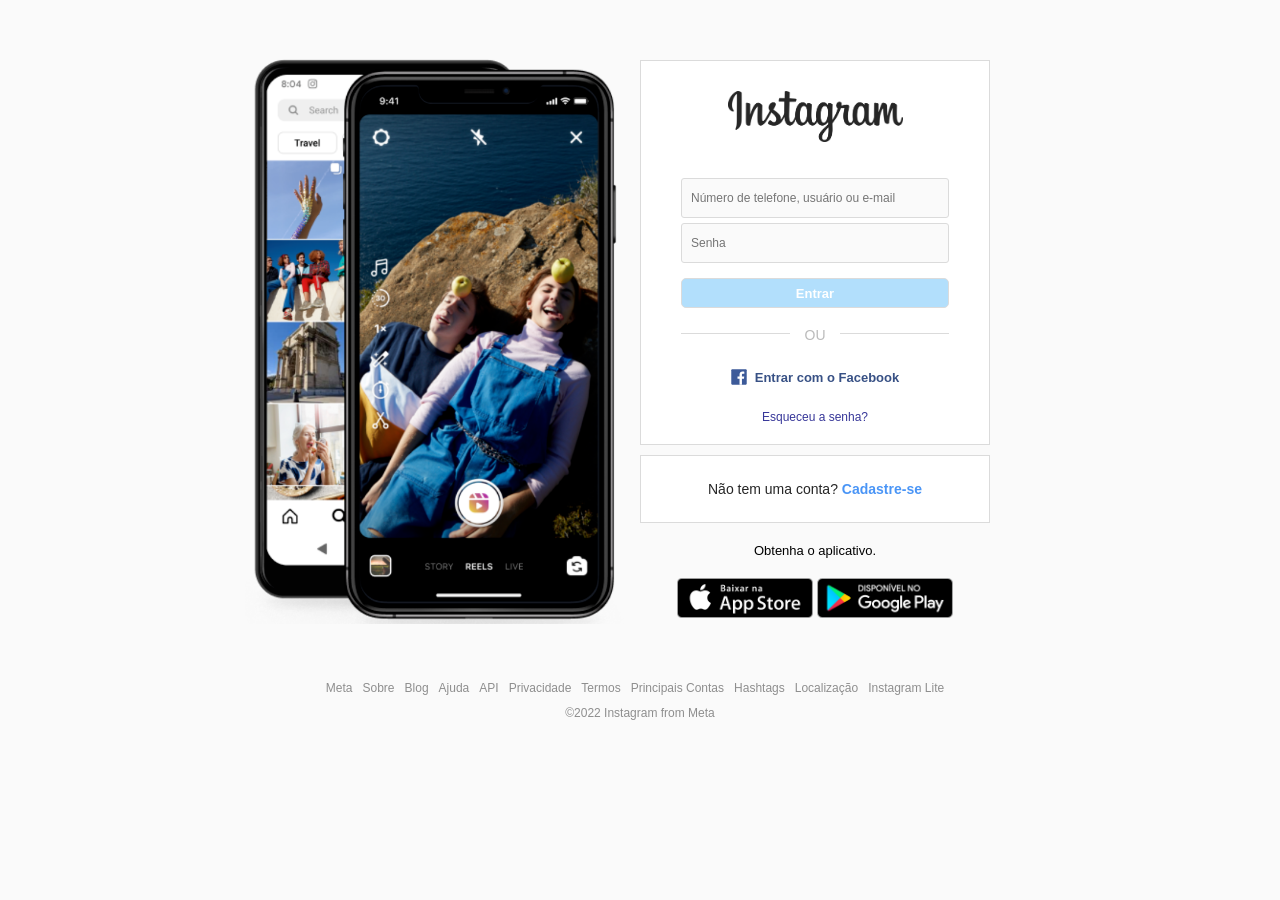
<file: 10_CLONE_HOME_INST/index.html>
<!DOCTYPE html>
<html lang="en">
  <head>
    <meta charset="UTF-8" />
    <meta http-equiv="X-UA-Compatible" content="IE=edge" />
    <meta name="viewport" content="width=device-width, initial-scale=1.0" />
    <title>Instagram</title>
    <link rel="stylesheet" href="css/styles.css" />
    <link rel="shortcut icon" href="img/favicon.png" type="image/x-icon" />
  </head>
  <body>
    <main>
      <div id="main-container">
        <!-- Banner Container -->
        <div id="banner-container">
          <img src="img/banner2.png" alt="Crie uma conta no Instagram" />
        </div>
        <!-- Login e Registro -->
        <div id="form-container">
          <div id="form-box">
            <img id="logo-insta" src="img/logo_instagram.png" alt="Instagram" />
            <form id="login-form">
              <input
                type="text"
                name="username"
                placeholder="Número de telefone, usuário ou e-mail"
              />
              <input type="password" name="password" placeholder="Senha" />
              <input type="submit" value="Entrar" />
            </form>
            <div class="separator">
              <div class="line"></div>
              <span>Ou</span>
            </div>
            <div id="other-links">
              <div id="facebook-login">
                <a href="#">
                  <img src="img/logo_facebook.svg" alt="Facebook Login" />
                  <span>Entrar com o Facebook</span>
                </a>
              </div>
              <div id="forgot-pass">
                <a href="#">Esqueceu a senha?</a>
              </div>
            </div>
          </div>
          <div id="register-container">
            <p>Não tem uma conta? <a href="#">Cadastre-se</a></p>
          </div>
          <div id="get-app-container">
            <p>Obtenha o aplicativo.</p>
            <a href="#">
              <img src="img/apple_btn.png" alt="Apple Store" />
            </a>
            <a href="#">
              <img src="img/gplay_btn.png" alt="Google Play" />
            </a>
          </div>
        </div>
      </div>
    </main>
    <footer>
      <nav>
        <ul id="footer-links">
          <li><a href="#">Meta</a></li>
          <li><a href="#">Sobre</a></li>
          <li><a href="#">Blog</a></li>
          <li><a href="#">Ajuda</a></li>
          <li><a href="#">API</a></li>
          <li><a href="#">Privacidade</a></li>
          <li><a href="#">Termos</a></li>
          <li><a href="#">Principais Contas</a></li>
          <li><a href="#">Hashtags</a></li>
          <li><a href="#">Localização</a></li>
          <li><a href="#">Instagram Lite</a></li>
        </ul>
      </nav>
      <p id="copyright">&copy;2022 Instagram from Meta</p>
    </footer>
  </body>
</html>
</file>
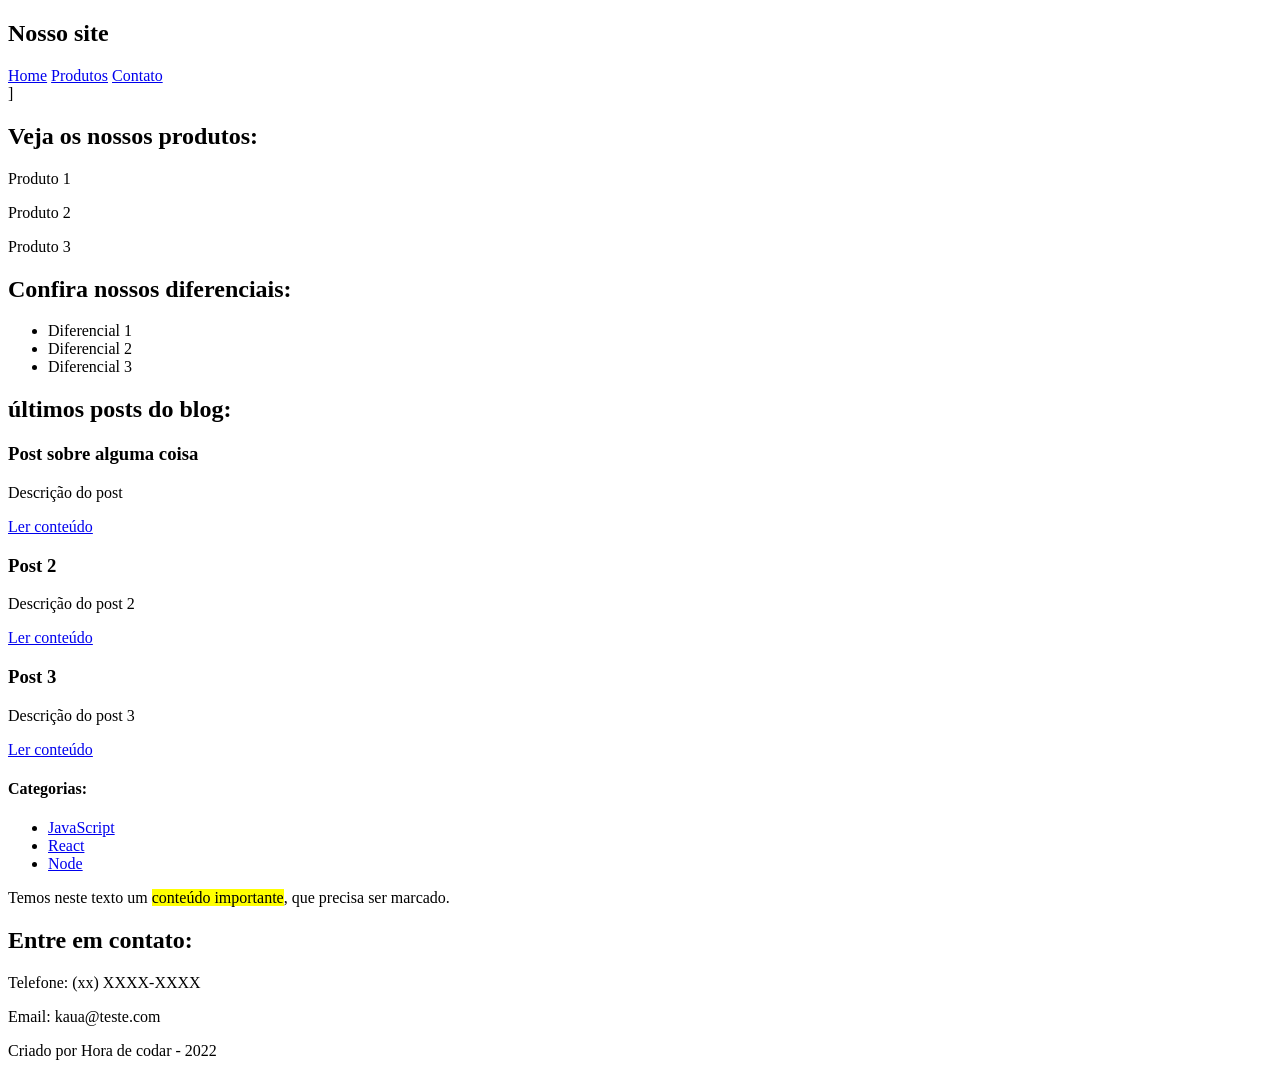
<file: 11_HTML_SEMANTICO/index.html>
<!DOCTYPE html>
<html lang="en">
<head>
    <meta charset="UTF-8">
    <meta name="viewport" content="width=device-width, initial-scale=1.0">
    <title>HTML Semântico</title>
</head>
<body>
    <!-- 3 header -->
     <header>
        <h2>Nosso site</h2>
        <!-- <ul>
            <li><a href="#">Home</a></li>
            <li><a href="#">Produtos</a></li>
            <li><a href="#">Contato</a></li>
        </ul> -->
        <!-- 5 nav -->
        <nav>
            
            <a href="#">Home</a>
            <a href="#">Produtos</a>
            <a href="#">Contato</a>
               
        </nav>
     </header>
    
      <!-- 8 - main -->]
       <main>
        <!-- 1 section -->
     <section>
        <h2>Veja os nossos produtos:</h2>
        <p>Produto 1</p>
        <p>Produto 2</p>
        <p>Produto 3</p>
     </section>
     <section>
        <h2>Confira nossos diferenciais:</h2>
        <ul>
            <li>Diferencial 1</li>
            <li>Diferencial 2</li>
            <li>Diferencial 3</li>
        </ul>
     </section>
     <!-- 2 article -->
      <section>
        <h2>últimos posts do blog:</h2>
        <article>
            <h3>Post sobre alguma coisa</h3>
            <p>Descrição do post</p>
            <a href="#">Ler conteúdo</a>
        </article>
        <article>
            <h3>Post 2</h3>
            <p>Descrição do post 2</p>
            <a href="#">Ler conteúdo</a>
        </article>
        <article>
            <h3>Post 3</h3>
            <p>Descrição do post 3</p>
            <a href="#">Ler conteúdo</a>
        </article>
      </section>
       </main>
      <!-- 6 aside -->
       <aside>
        <h4>Categorias:</h4>
       
       <ul>
        <li><a href="#">JavaScript</a></li>
        <li><a href="#">React</a></li>
        <li><a href="#">Node</a></li>
       </ul>
    </aside>
    <!-- 9 mark -->
     <p>Temos neste texto um <mark>conteúdo importante</mark>, que precisa ser marcado.</p>
       <!-- 7 figure - figcaption -333333333333333333333333333333333333333333333333333333333333333333333333333333333333333333333333333333->
        <figure>
            <img src="img/lambo.jpg" alt="Lamborghini" />
            <figcaption>Uma Lamborghini Amarela</figcaption>
        </figure>
<!-- 4 FOOTER -->
 <footer>
    <div>
        <h2>Entre em contato:</h2>
        <p>Telefone: (xx) XXXX-XXXX</p>
        <p>Email: kaua@teste.com</p>
    </div>
    <p>Criado por Hora de codar - 2022</p>
 </footer>
</body>
</html>
</file>
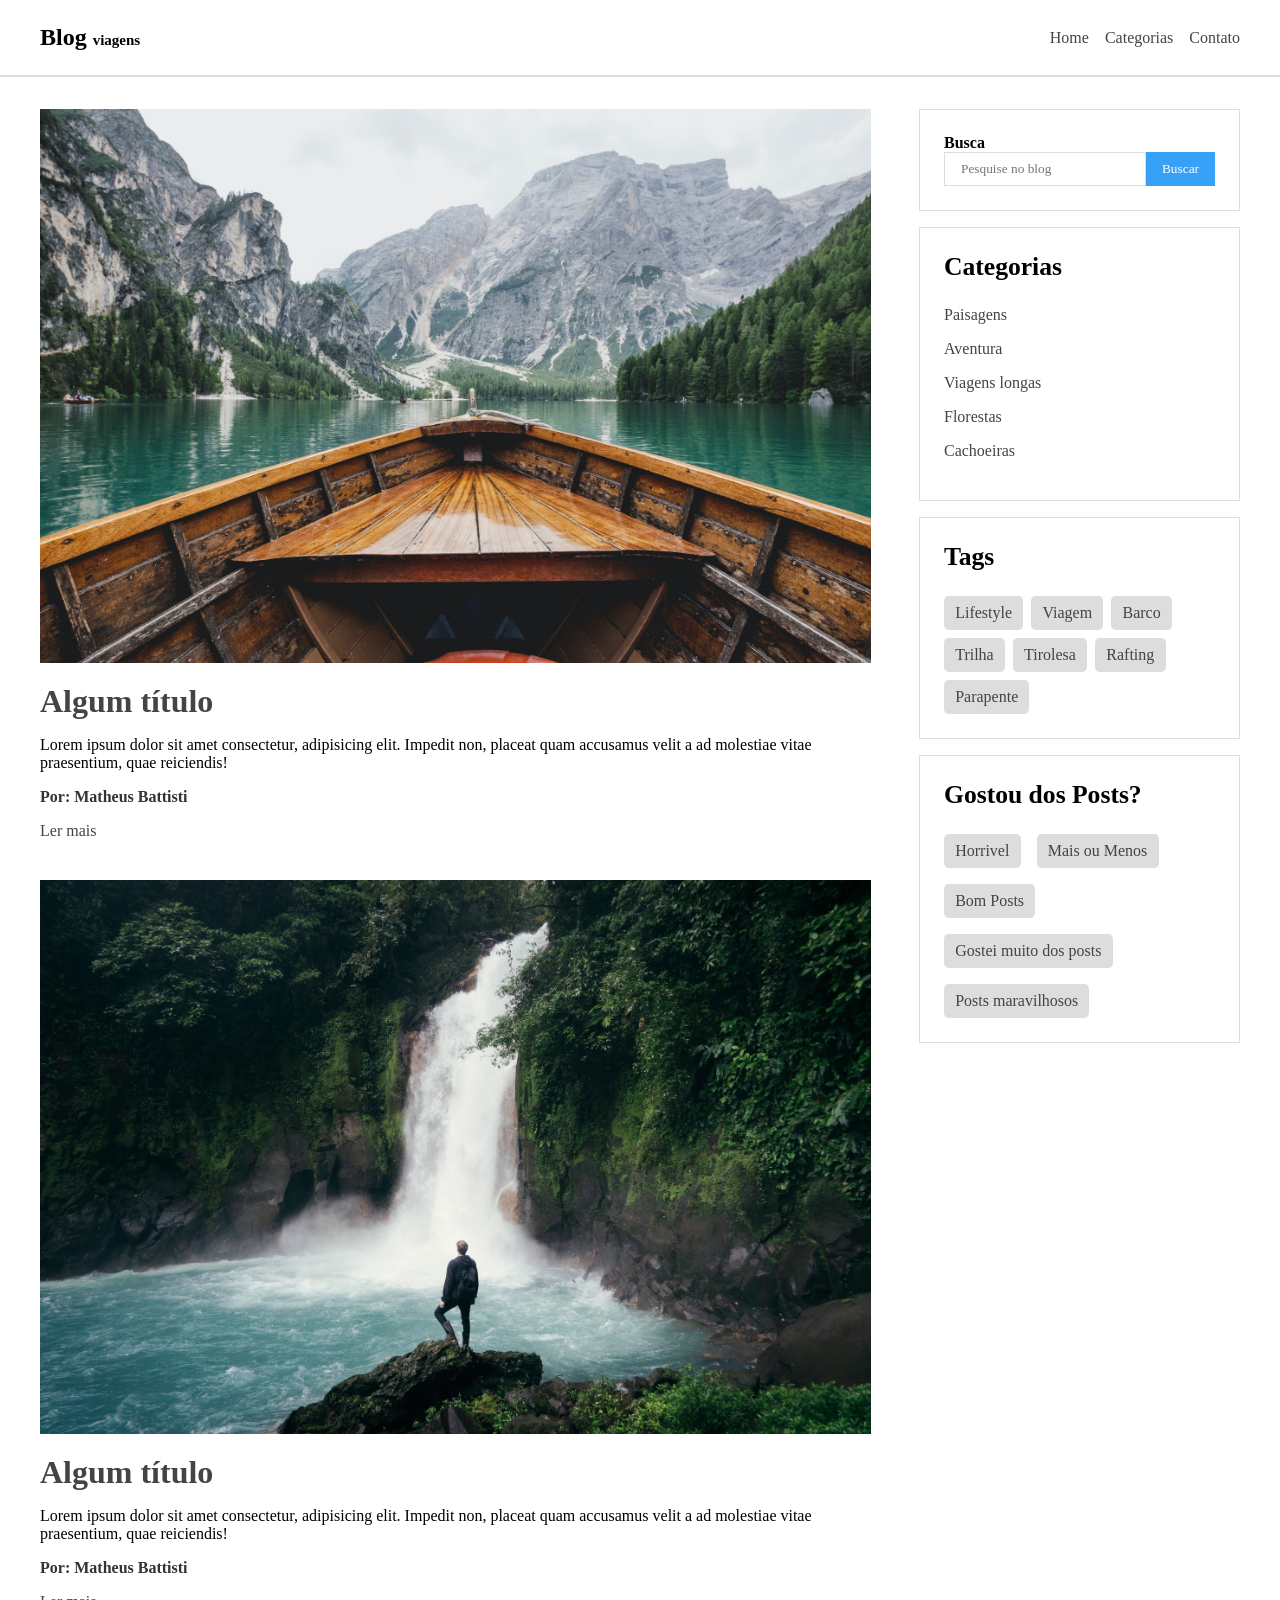
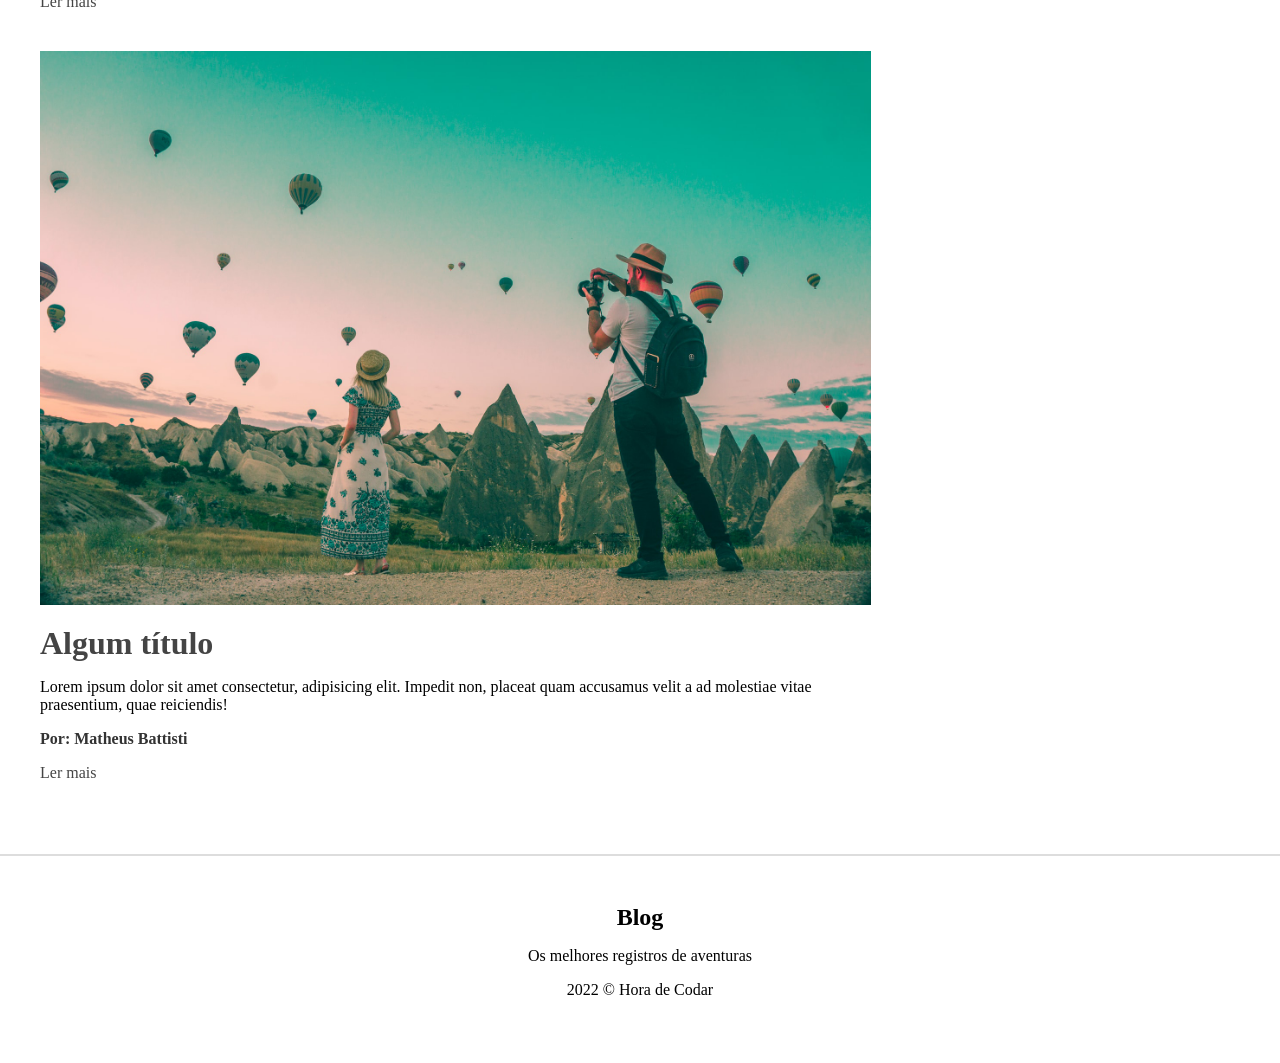
<file: 12_BLOG_HTML_SEMANTICO/index.html>
<!DOCTYPE html>
<html lang="en">
<head>
    <meta charset="UTF-8">
    <meta name="viewport" content="width=device-width, initial-scale=1.0">
    <title>BLog Semântico</title>
    <link rel="stylesheet" href="css/styles.css">
</head>
<body>
        <nav id="navbar">
      <div id="navbar-inner">
        <h2>Blog <span>viagens</span></h2>
        <ul id="nav-links">
          <li><a href="#">Home</a></li>
          <li><a href="#">Categorias</a></li>
          <li><a href="#">Contato</a></li>
        </ul>
      </div>
    </nav>
    <div class="container">
      <main id="posts-container">
        <article class="post">
          <img src="img/f1.jpg" alt="Passeio de barco" />
          <h3 class="title"><a href="#">Algum título</a></h3>
          <p class="description">
            Lorem ipsum dolor sit amet consectetur, adipisicing elit. Impedit
            non, placeat quam accusamus velit a ad molestiae vitae praesentium,
            quae reiciendis!
          </p>
          <p class="author">Por: Matheus Battisti</p>
          <a href="#">Ler mais</a>
        </article>
        <article class="post">
          <img src="img/f2.jpg" alt="Cachoeira" />
          <h3 class="title"><a href="#">Algum título</a></h3>
          <p class="description">
            Lorem ipsum dolor sit amet consectetur, adipisicing elit. Impedit
            non, placeat quam accusamus velit a ad molestiae vitae praesentium,
            quae reiciendis!
          </p>
          <p class="author">Por: Matheus Battisti</p>
          <a href="#">Ler mais</a>
        </article>
        <article class="post">
          <img src="img/f3.jpg" alt="Balões" />
          <h3 class="title"><a href="#">Algum título</a></h3>
          <p class="description">
            Lorem ipsum dolor sit amet consectetur, adipisicing elit. Impedit
            non, placeat quam accusamus velit a ad molestiae vitae praesentium,
            quae reiciendis!
          </p>
          <p class="author">Por: Matheus Battisti</p>
          <a href="#">Ler mais</a>
        </article>
      </main>
      <aside id="sidebar">
        <section id="search-bar">
          <h4>Busca</h4>
          <form>
            <input type="text" placeholder="Pesquise no blog" />
            <input type="submit" value="Buscar" />
          </form>
        </section>
        <section id="categories">
          <h4>Categorias</h4>
          <nav>
            <ul>
              <li><a href="#">Paisagens</a></li>
              <li><a href="#">Aventura</a></li>
              <li><a href="#">Viagens longas</a></li>
              <li><a href="#">Florestas</a></li>
              <li><a href="#">Cachoeiras</a></li>
            </ul>
          </nav>
        </section>
        <section id="tags">
          <h4>Tags</h4>
          <div id="tags-container">
            <a href="#">Lifestyle</a>
            <a href="#">Viagem</a>
            <a href="#">Barco</a>
            <a href="#">Trilha</a>
            <a href="#">Tirolesa</a>
            <a href="#">Rafting</a>
            <a href="#">Parapente</a>
          </div>
        </section>
        <section id="avaliacao">
            <h4>Gostou dos Posts?</h4>
            <div id="tags-avaliation">
                <a href="#">Horrivel</a>
                <a href="#">Mais ou Menos</a>
                <a href="#">Bom Posts</a>
                <a href="#">Gostei muito dos posts</a>
                <a href="#">Posts maravilhosos</a>
            </div>
        </section>

      </aside>
    </div>
    <footer id="footer">
      <h2>Blog</h2>
      <p>Os melhores registros de aventuras</p>
      <p>2022 © Hora de Codar</p>
    </footer>
</body>
</html>
</file>
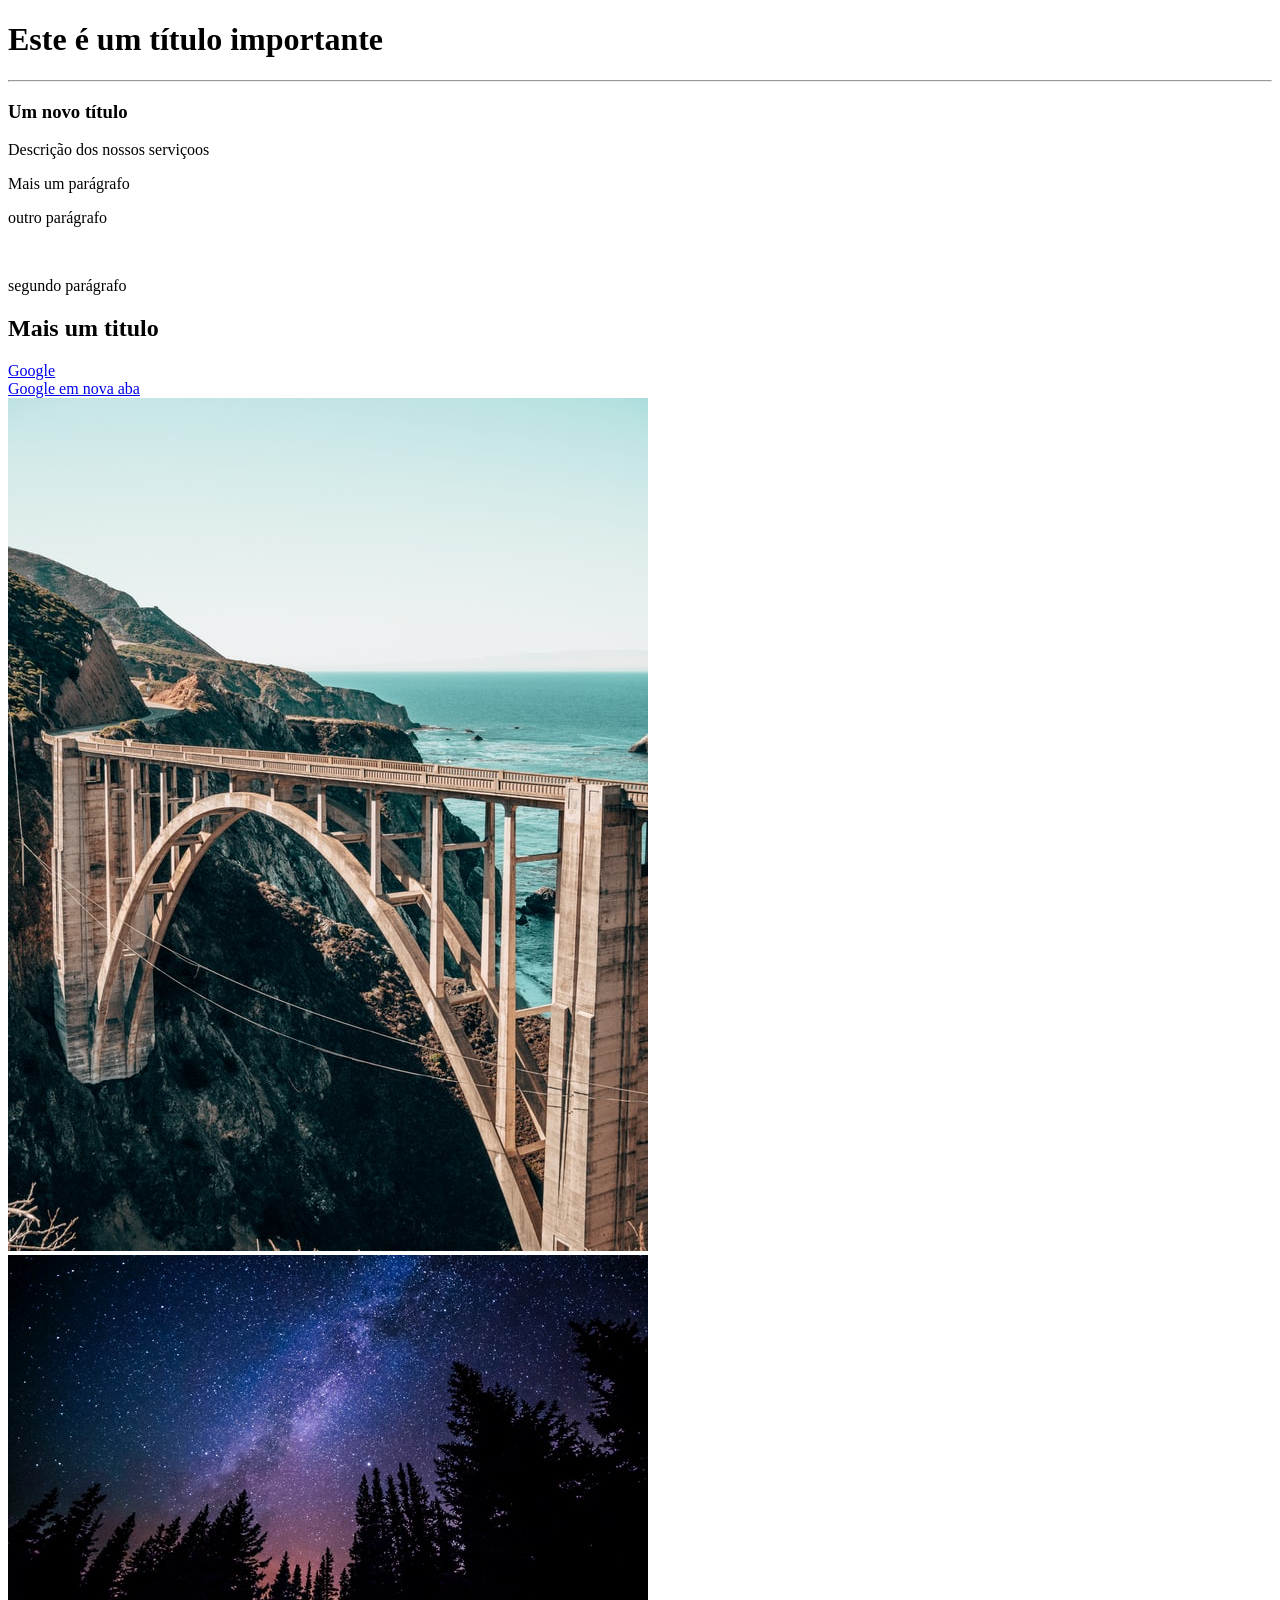
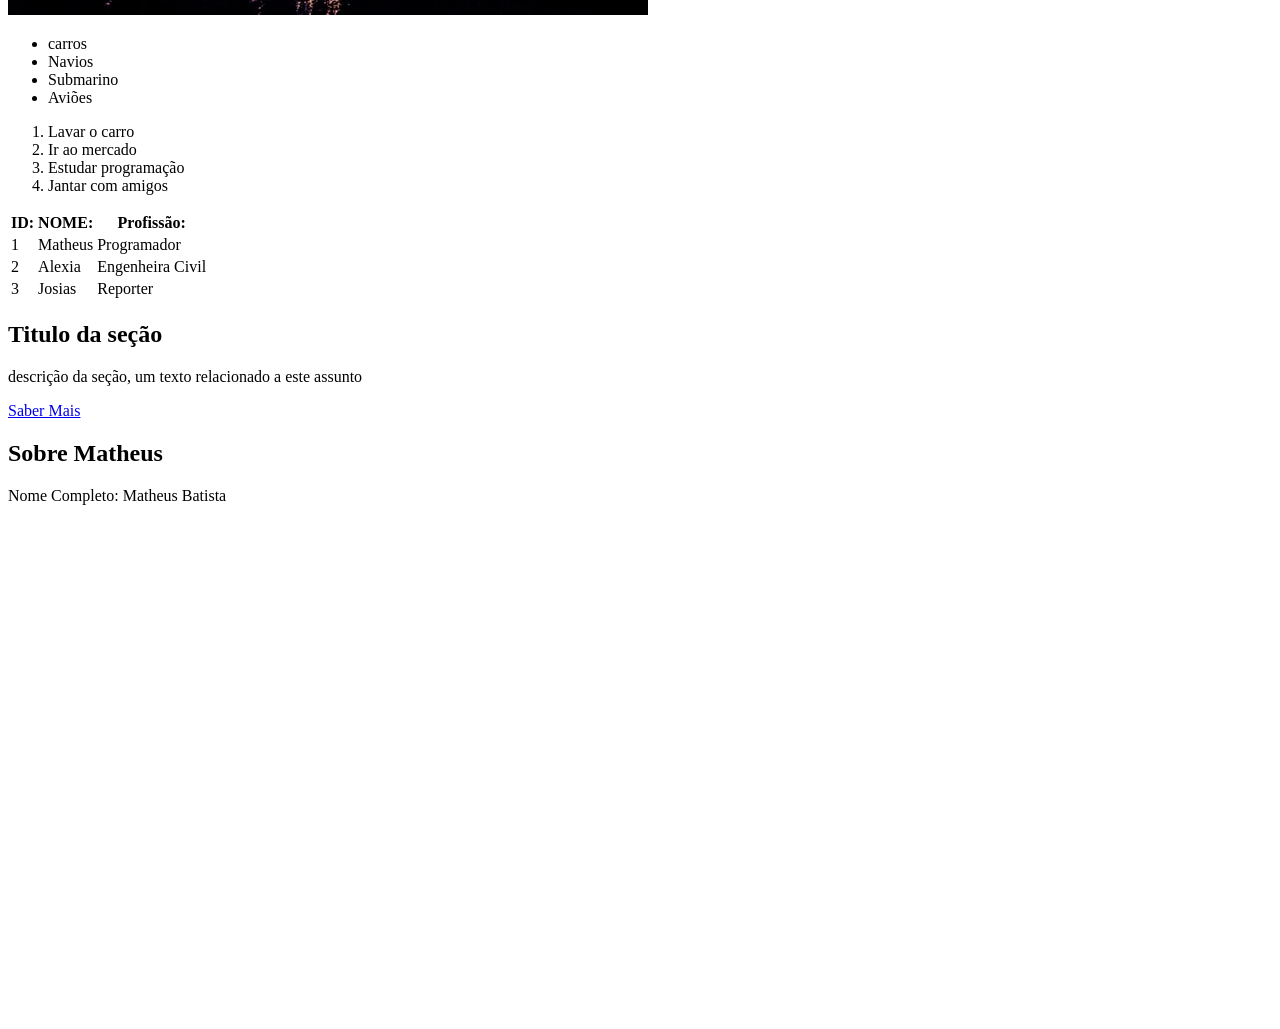
<file: 2_HTML_KAUA/index.html>
<!DOCTYPE html>
<html>
    <head>
        <!--titulo da pagina-->
        <title>HTML fundamentos</title>
    </head>
    <body style="padding-bottom: 500px;">
<h1>Este é um título importante</h1>
<hr>
<h3>Um novo título</h3>

<p>Descrição dos nossos serviçoos</p>
<P>Mais um parágrafo</P>

<p>outro parágrafo</p>
<br>
<p>segundo parágrafo</p>
<!-- este é um comentário -->
 <h2>Mais um titulo</h2>
    </body>
    <a href="https://google.com">Google</a>
<br>
    <a href="https://google.com" target="_blank">Google em nova aba</a>
<br>
    <img src="img/bridge.jpg"/>
<br>
    <img src="img/nature.jpg" alt="Noite na floresta"/>
    
    <ul>
      <li>carros</li>  
      <li>Navios</li>
      <li>Submarino</li>
      <li>Aviões</li>
    </ul>
     
    <ol>
<li>Lavar o carro</li>
<Li>Ir ao mercado</Li>
<li>Estudar programação</li>
<li>Jantar com amigos</li>
 </ol>

 <table>
    <tr>
        <th>ID:</th>
<TH>NOME:</TH>
<th>Profissão:</th>
    </tr>
    <tr>
        <td>1</td>
        <td>Matheus</td>
        <td>Programador</td>
    </tr>
    <tr>
        <td>2</td>
        <td>Alexia</td>
        <td>Engenheira Civil</td>
    </tr>
      <tr>
        <td>3</td>
        <td>Josias</td>
        <td>Reporter</td>
    </tr>
 </table>

<!--12 div -->
<div>
<h2>Titulo da seção</h2>
<p>descrição da seção, um texto relacionado a este assunto</p>
<a href="#">Saber Mais</a>
</div>
<div>
    <h2>Sobre Matheus</h2>
    <p>Nome Completo: Matheus Batista</p>
</div>
</html>
</file>
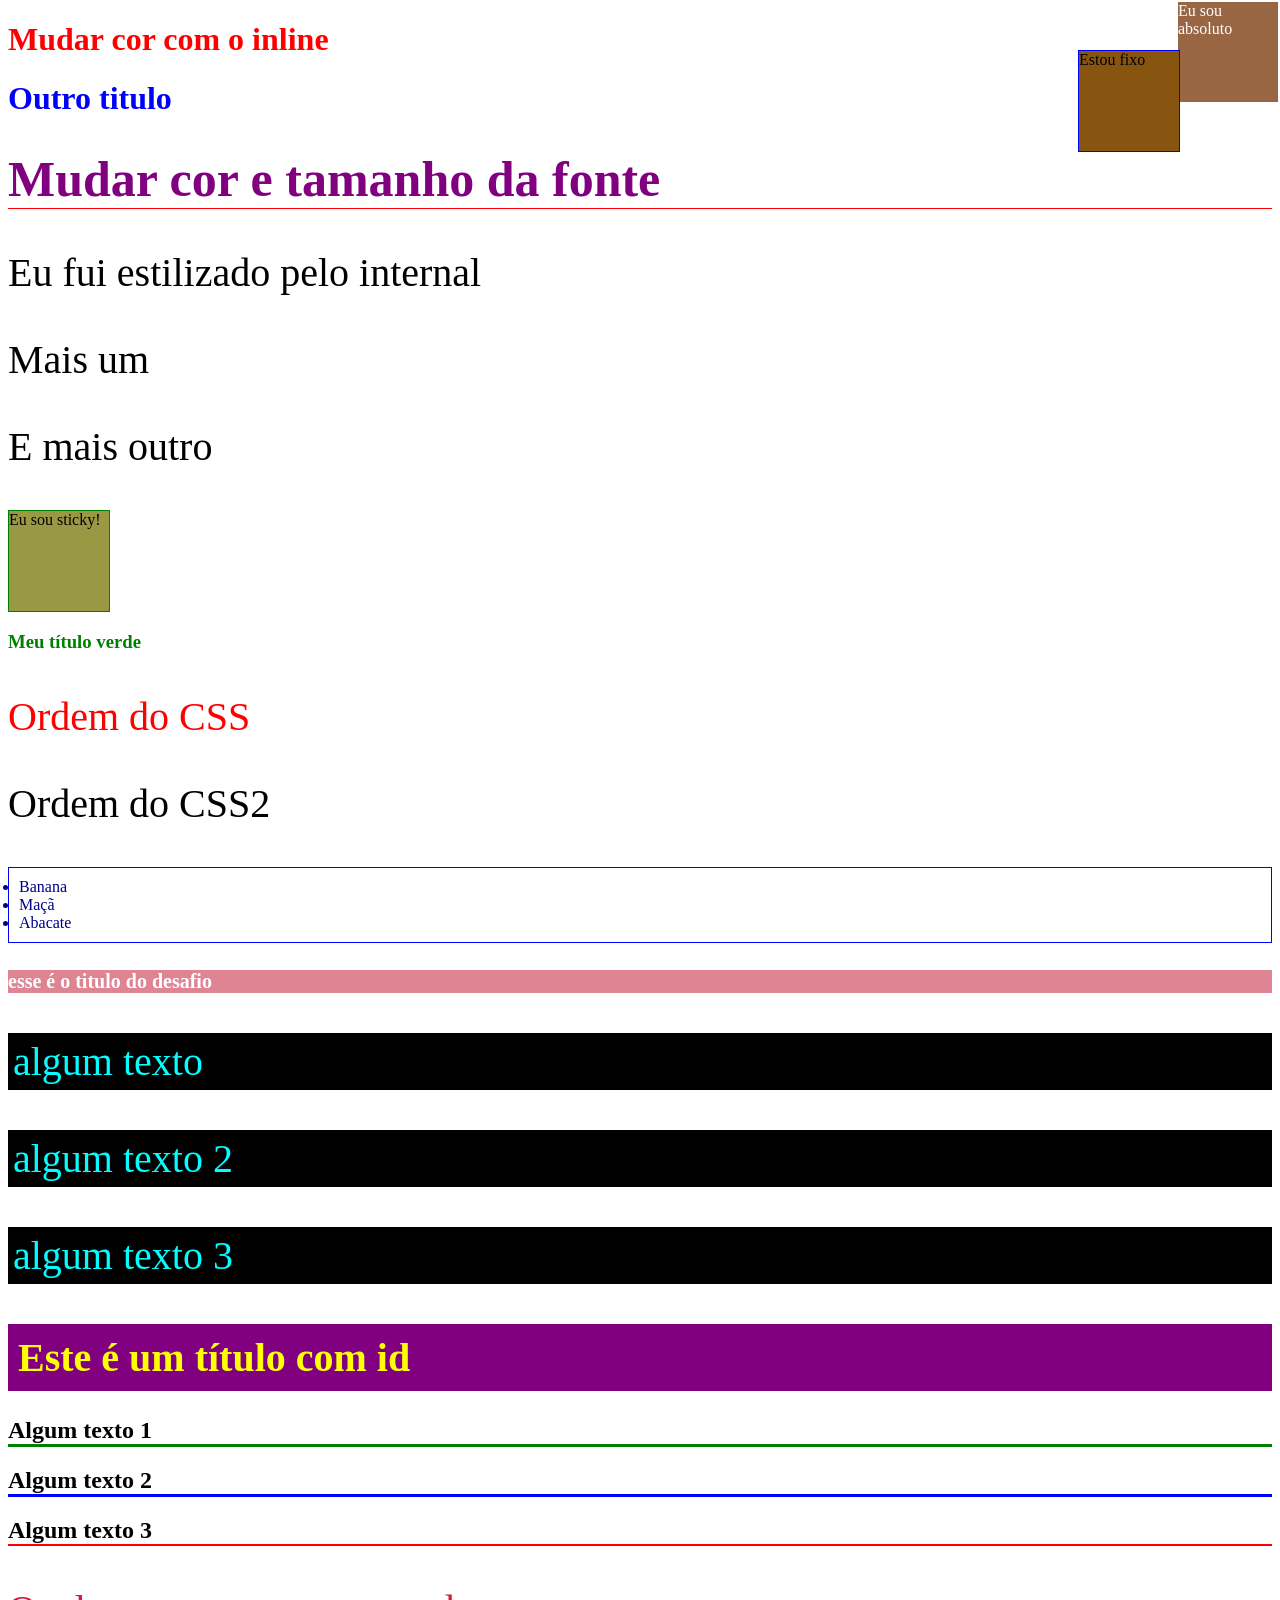
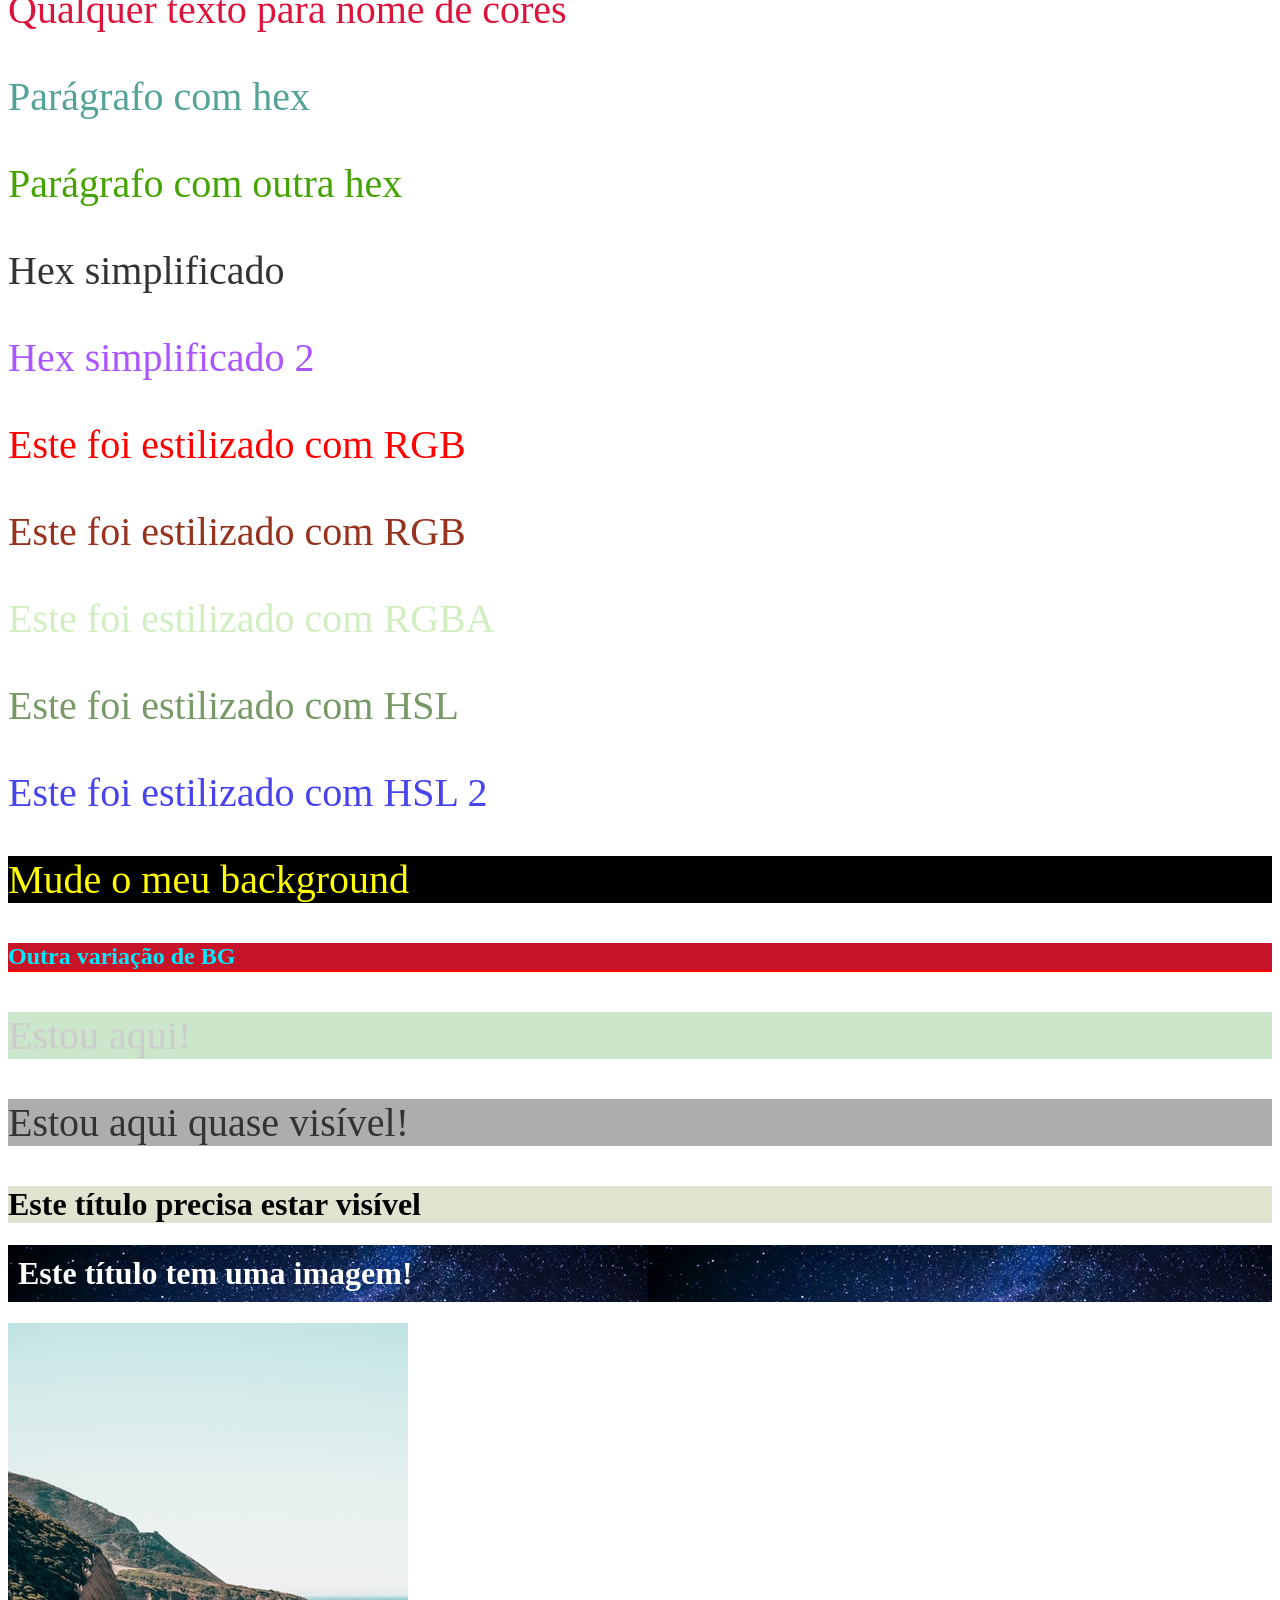
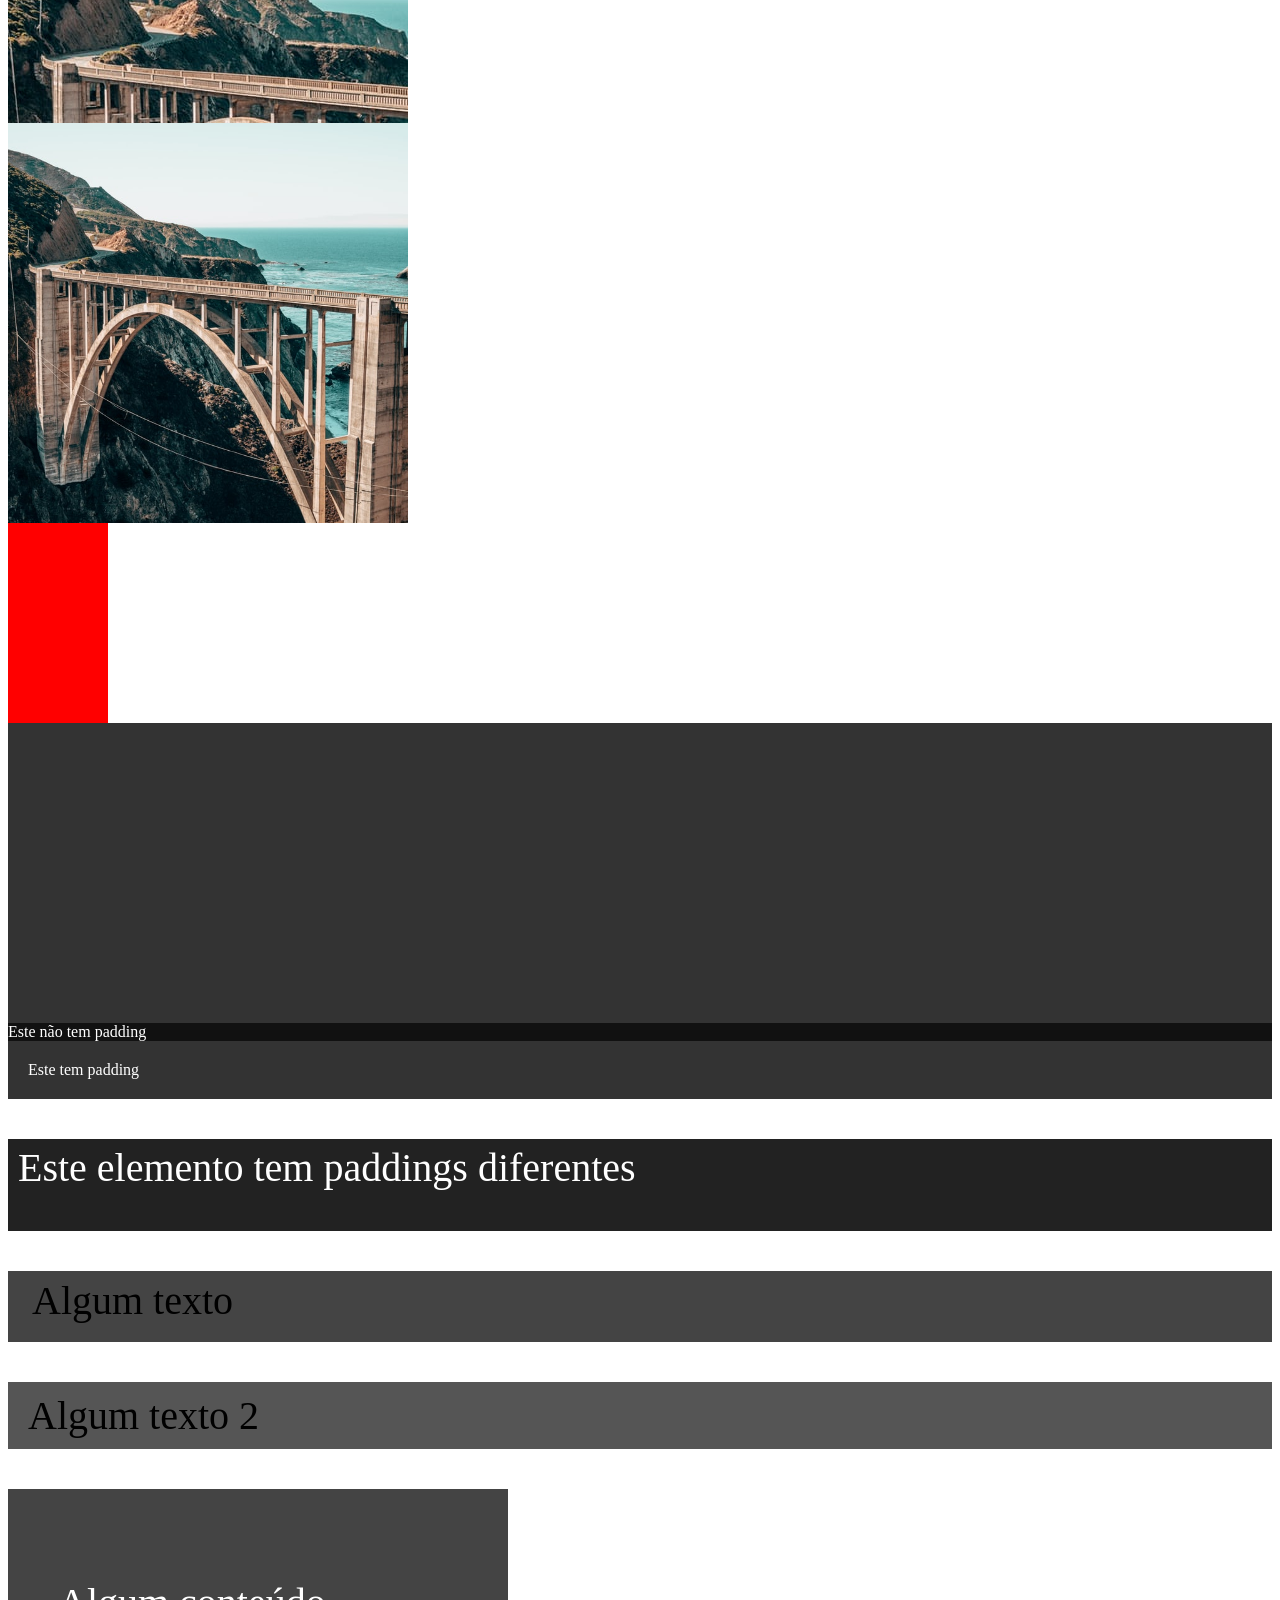
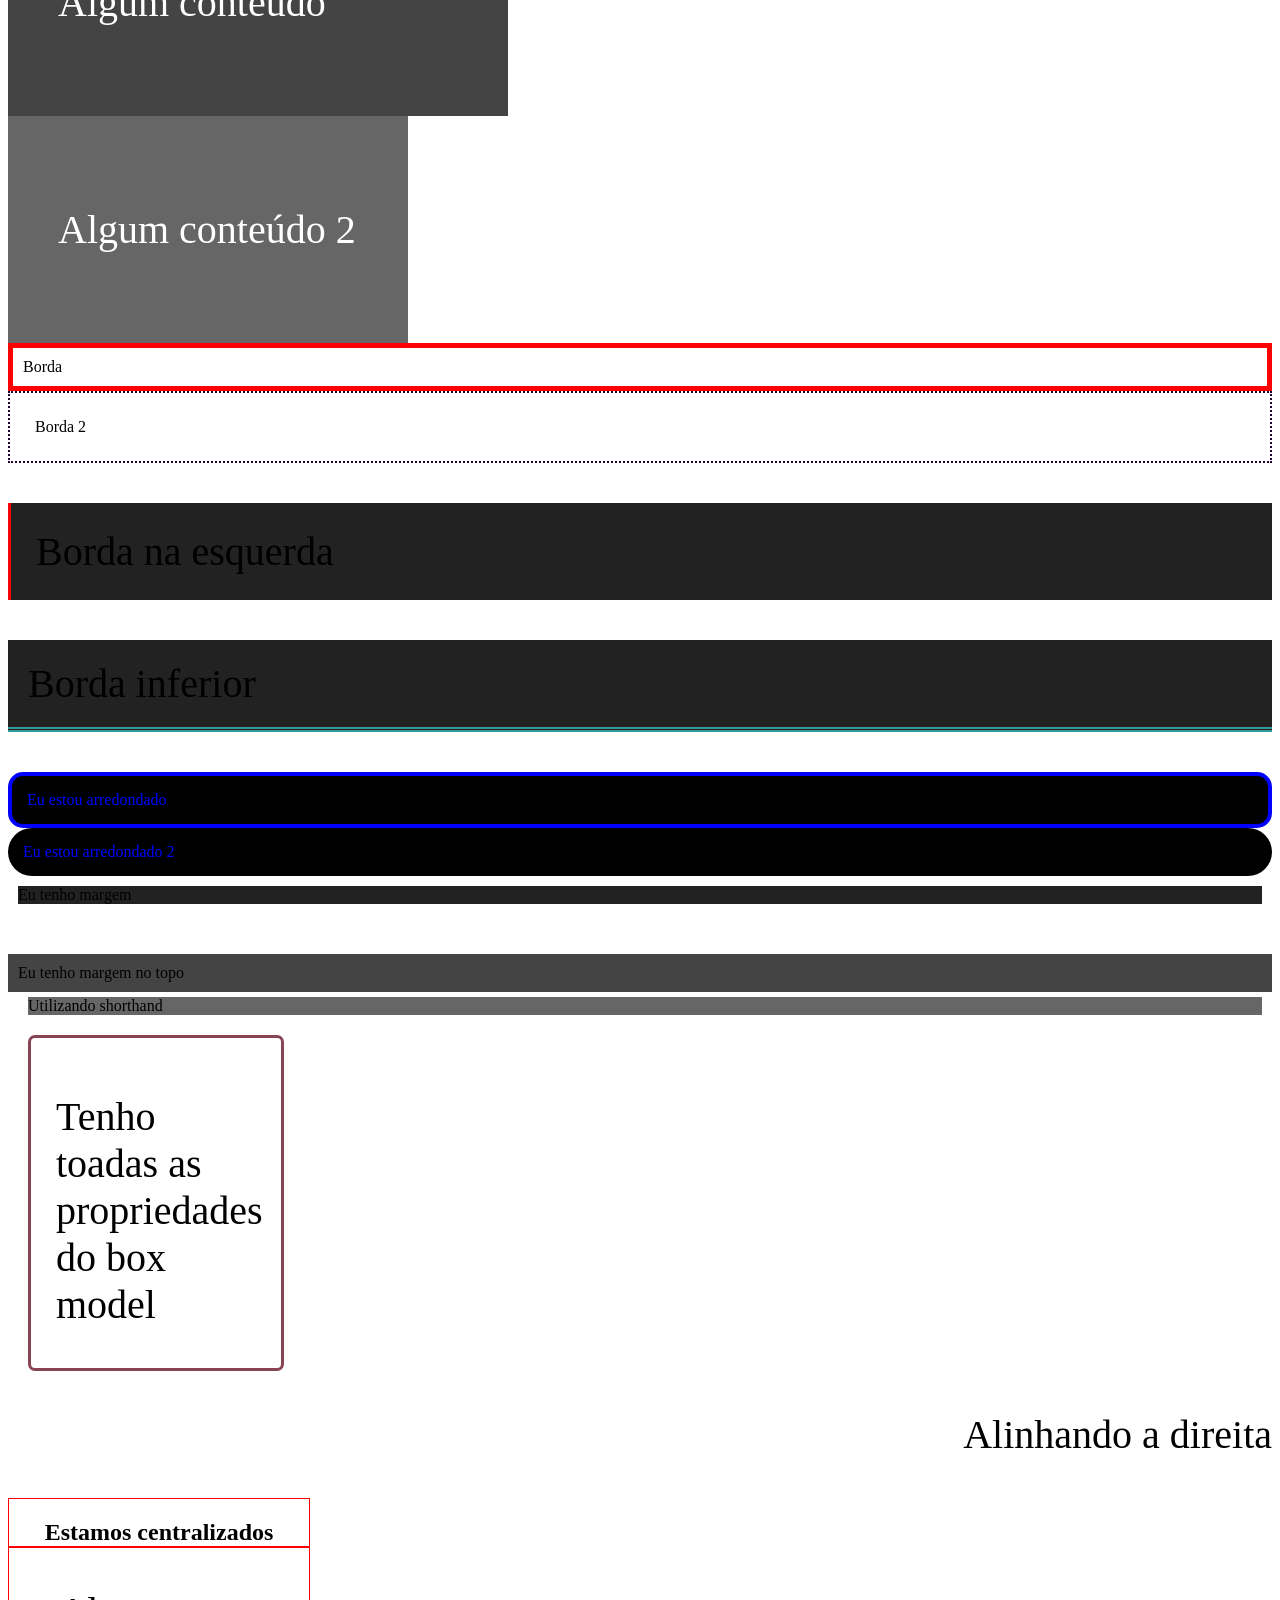
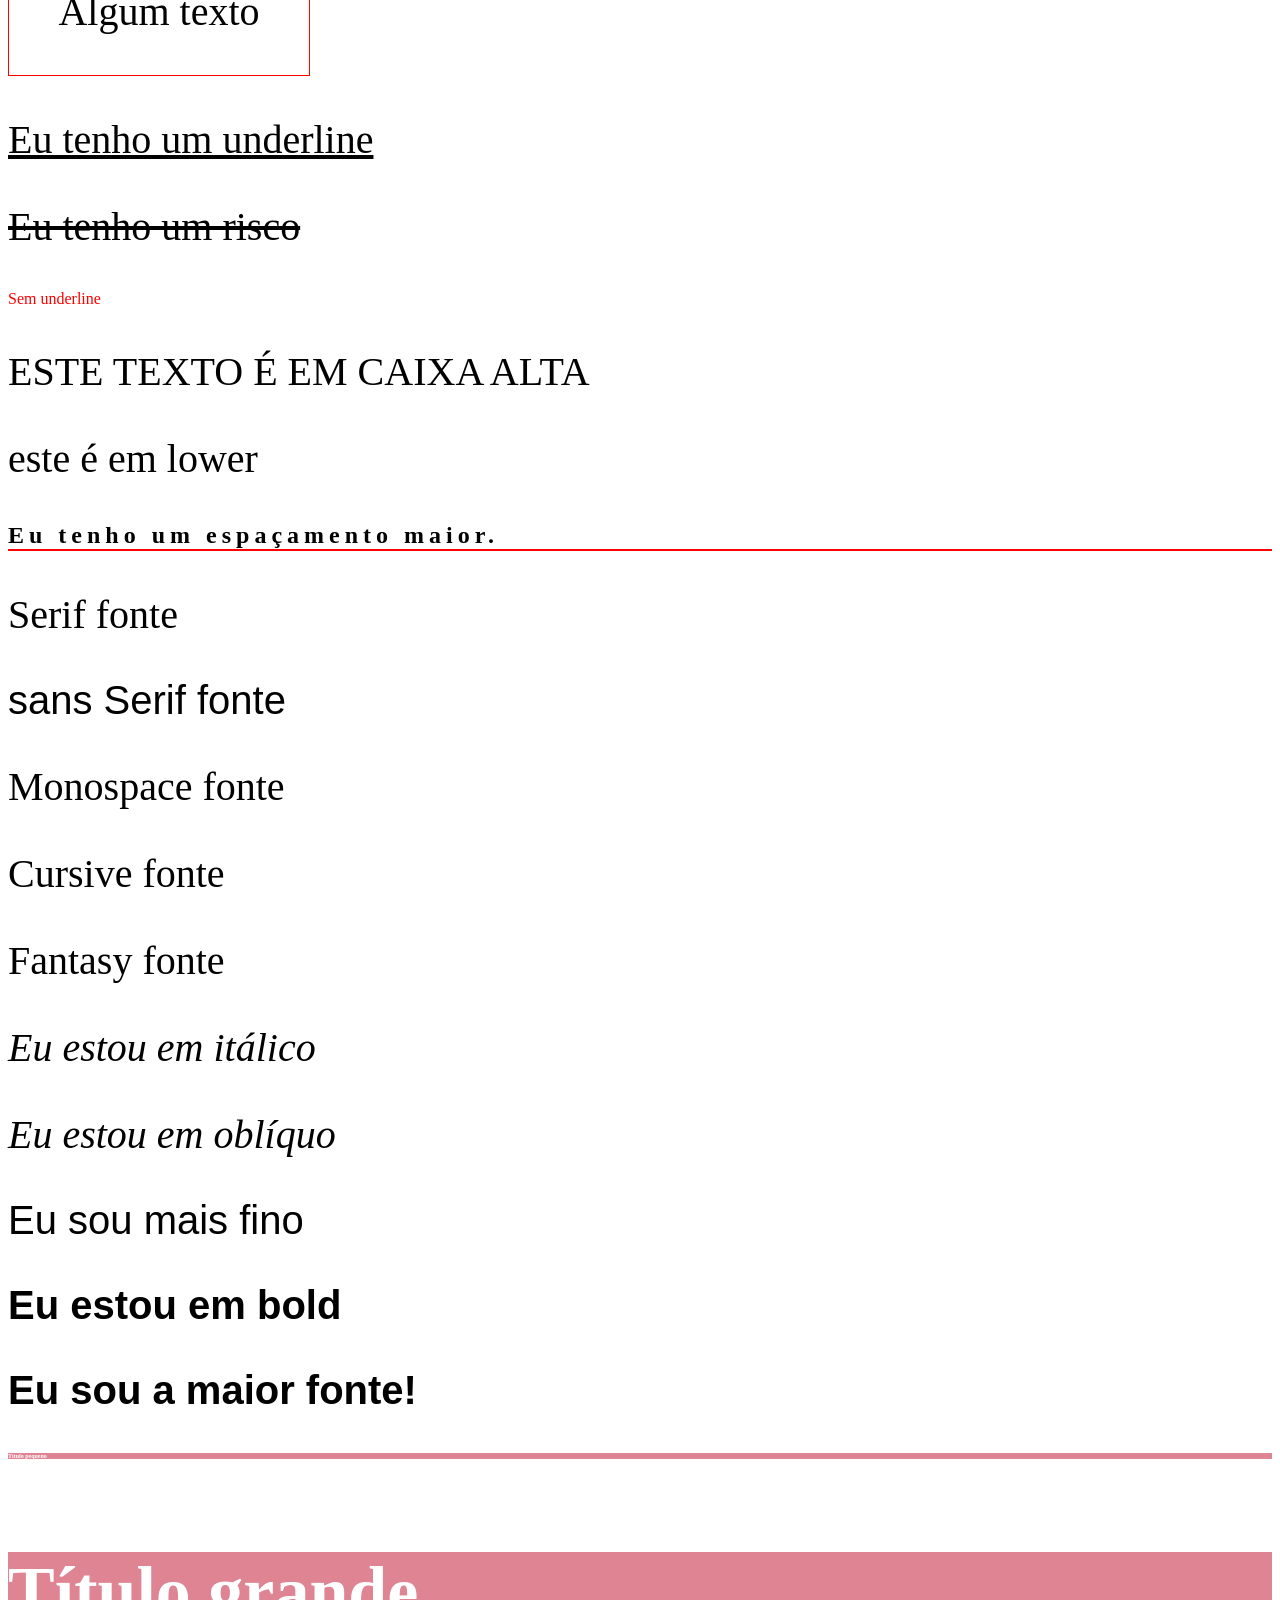
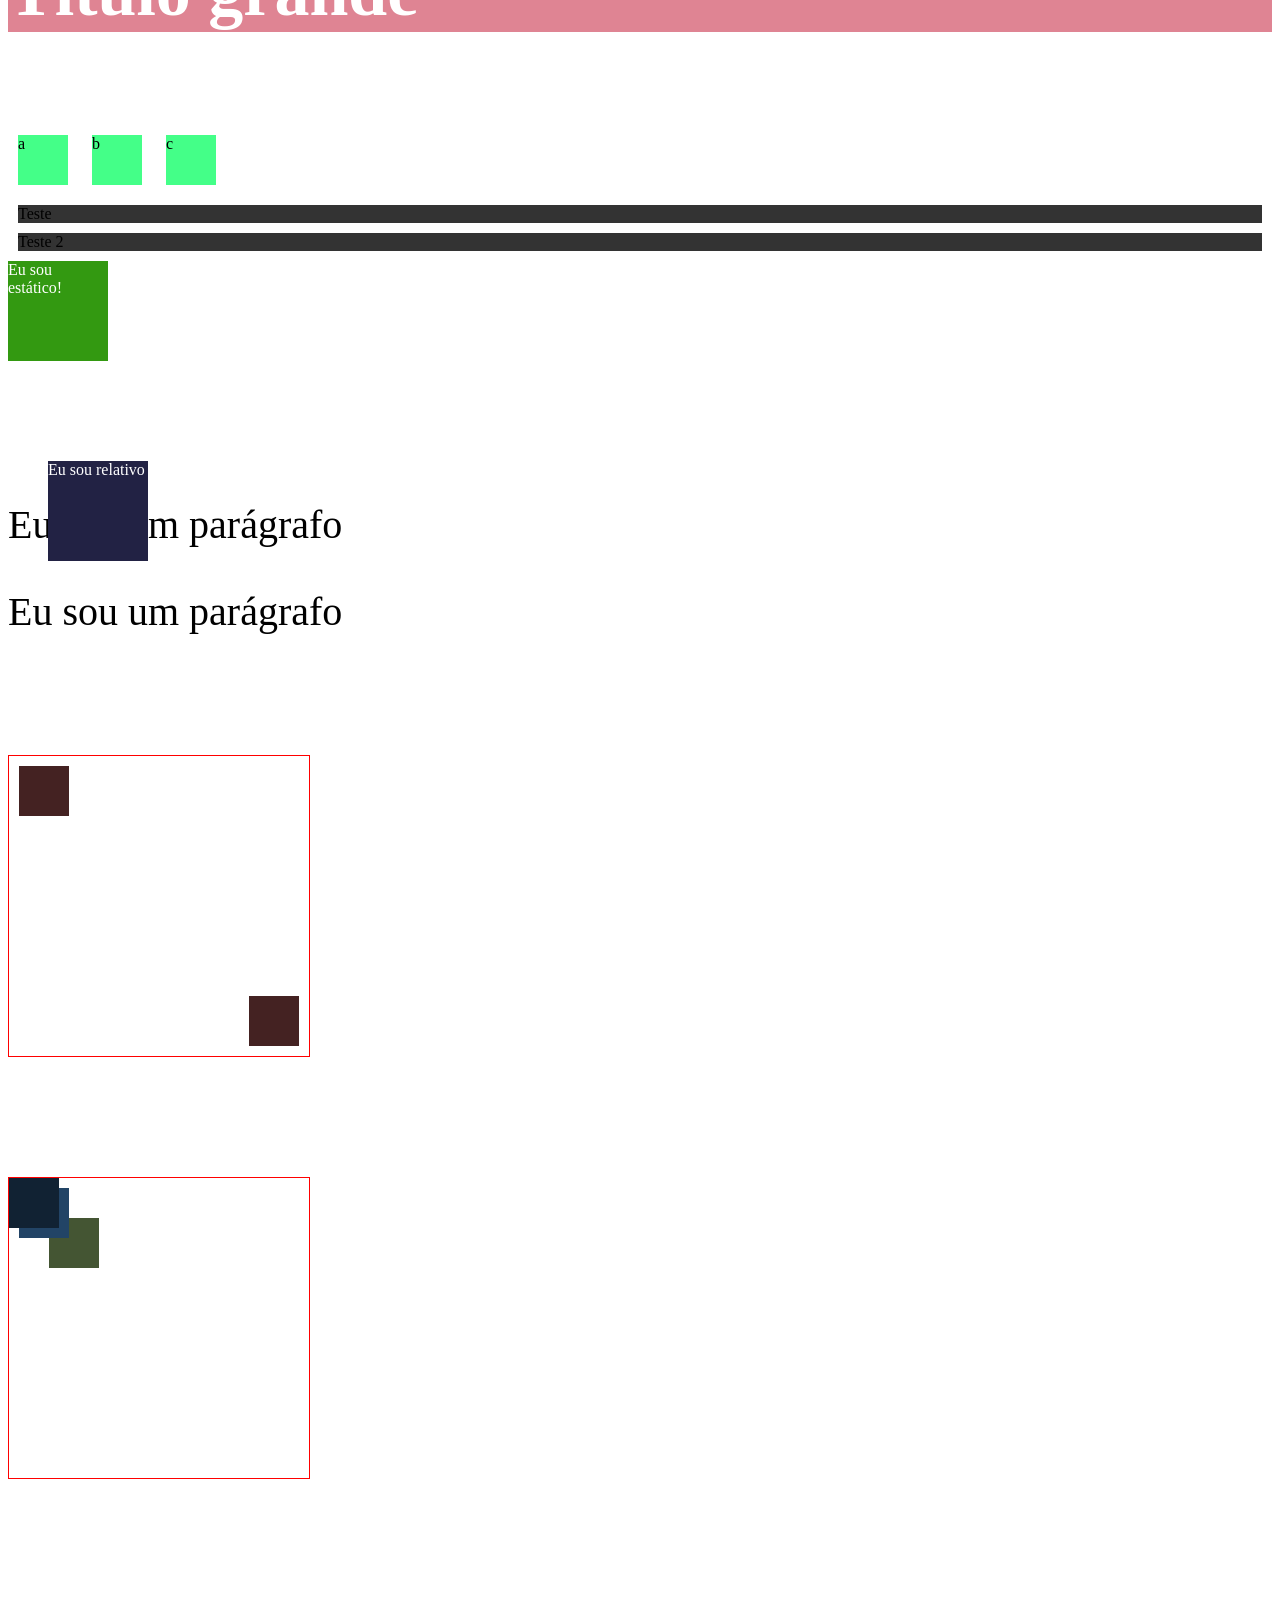
<file: 3_SCC.KAUA/index.html>
<!DOCTYPE html>
<html lang="en">
<head>
    <meta charset="UTF-8">
    <meta name="viewport" content="width=device-width, initial-scale=1.0">
    <title>CSS</title>
    <!-- 3 internal CSS -->
     <style>
 p {
    /* color: gold; */
    font-size: 40px;
} 
     </style>
     <!-- 4 - external css -->
      <!-- cascading style shetts -->
      <link rel="stylesheet" href="css/style.css">
      <link rel="stylesheet" href="css/lists.css">
      <link rel="stylesheet" href="css/titles.css">
</head>
<body>
    <!-- 1 INLINE CSS-->

     <H1 style="color: red;">Mudar cor com o inline</H1>
     <h1 style="color: blue;">Outro titulo</h1>
     <!-- Múltiplas regras -->

      <h1 style="color: purple; font-size: 50px; border-bottom: 1px solid red;">Mudar cor e tamanho da fonte</h1>
      <!-- 3 - Internal css -->

       <p>Eu fui estilizado pelo internal</p>
       <p>Mais um</p>
       <p>E mais outro</p>

<!--  48 sticky -->
<div class="sticky">
    <span>Eu sou sticky!</span>
</div>

       <!-- 4 External CSS -->

        <h3>Meu título verde</h3> 

        <!-- 5 Ordem do CSS -->
         <p style="color: red;">Ordem do CSS</p>
         <p>Ordem do CSS2</p>

         <!-- 6 multiplos CSS-->

        <ul>
            <li>Banana</li>
            <li>Maçã</li>
        <li>Abacate</li>
        </ul>
        <!--7 desafio -->
<h4>esse é o titulo do desafio</h4>

        <!-- 8 classes-->
         <p class="paragraph">algum texto</p>
         <p class="paragraph">algum texto 2</p>
         <p class="paragraph">algum texto 3</p>

         <!-- 9 id -->
          <h1 id="exclusive-title">Este é um título com id</h1>

          <!-- 10 M ultiplas regras, Ordem do CSS-->
           <h2 id="algum-titulo" class="titulo">Algum texto 1</h2>
           <h2 class="titulo">Algum texto 2</h2>
           <h2>Algum texto 3</h2>

           <!-- 11 nome de cor -->
            <p class="color-name">Qualquer texto para nome de cores</p>

            <!-- 12 hex -->
             <p class="hex">Parágrafo com hex</p>
             <p class="hex-2">Parágrafo com outra hex</p>

             <!-- 13 Mais sobre hex-->
              <p class="simple-hex">Hex simplificado</p>
              <p class="simple-hex-2">Hex simplificado 2</p>

              <!-- 14 RGB -->
               <p class="rgb">Este foi estilizado com RGB</p>
               <p class="mixed-rgb">Este foi estilizado com RGB</p>

               <!-- 15 RGBA -->
                <p class="rgba">Este foi estilizado com RGBA</p>

                <!-- 16 HSL -->
                 <p class="hsl">Este foi estilizado com HSL</p>
                  <p class="hsl-2">Este foi estilizado com HSL 2</p>
                   
                  <!-- 17 background-color -->
                   <p class="bg">Mude o meu background</p>
                   <h2 class="bg-2">Outra variação de BG</h2>

                   <!-- 18 Opacidade no bg -->
                    <div class="bg-opacity">
                        <p>Estou aqui!</p>
                    </div>

                    <div class="bg-opacity-2">
                        <p>Estou aqui quase visível!</p>
                    </div>

          <!-- 19 rgba com opacidade -->
        <div class="rgba-opacity">
        <h1>Este título precisa estar visível</h1>
        </div>

          <!-- 20 bg image -->
         <h1 class="bg-image">Este título tem uma imagem!</h1>

         <!-- 21 centalizar img do bg -->
        <div class="not-centered-bg"></div>
        <div class="centered-bg"></div>

        <!-- 22 largura e altura -->
         <div class="height-width"></div>
         <div class="height-width-2"></div>

         <!-- 23 padding -->
          <div class="without-padding">Este não tem padding</div>
          <div class="padding">Este tem padding</div>

          <!-- 24 padding individual -->
           <p class="padding-individual">Este elemento tem paddings diferentes</p>

           <!-- 25 shorthand padding -->
            <p class="shorthand-padding">Algum texto</p>
            <p class="shorthand-padding-2">Algum texto 2</p>

            <!-- 26 padding com width -->
             <div class="without-border-box">
                <p>Algum conteúdo</p>
             </div>
             <div class="border-box">
                <p>Algum conteúdo 2</p>
             </div>

             <!-- 27 border -->
              <div class="border">Borda</div>
              <div class="border-2">Borda 2</div>

              <!-- 28 borda individeual -->
               <p class="border-left">Borda na esquerda</p>
               <p class="border-bottom">Borda inferior</p>

               <!-- 29 borda arredondada -->
              <div class="rounded-p">Eu estou arredondado</div>
              <div class="rounded-p-2">Eu estou arredondado 2</div>
                
                <!-- 30 margem -->
                 <div class="margin">Eu tenho margem</div>
                 <div class="margin-top">Eu tenho margem no topo</div>
                 <div class="margin-shorthand">Utilizando shorthand</div>

                 <!-- 31 box model -->
                  <div class="box-model">
                    <p>Tenho toadas as propriedades do box model</p>
                  </div>

                <!-- 33  text aligment -->
                 <p class="text-aligned">Alinhando a direita</p>
                 <div class="container-center">
                    <h2>Estamos centralizados</h2>
                    <p>Algum texto</p>
                 </div>

                 <!-- 34 text decoration -->
                  <p class="underline">Eu tenho um underline</p>
                  <p class="line-trough">Eu tenho um risco</p>
                  <a href="" class="remove-underline">Sem underline</a>

                  <!-- 35 text transform-->
                   <p class="upper">Este texto é em caixa alta</p>
                   <p class="lower">ESTE É EM LOWER</p>

                   <!-- 36 letter spacing -->
                    <h2 class="spacing">Eu tenho um espaçamento maior.</h2>

                    <!-- 37  fontes -->
                     <p class="serif">Serif fonte</p>
                     <p class="sans-serif">sans Serif fonte</p>
                     <p class="monospace">Monospace fonte</p>
                     <p class="cursive">Cursive fonte</p>
                     <p class="fantasy">Fantasy fonte</p>
                     
                     <!-- 38 font style -->
                      <p class="italic">Eu estou em itálico</p>
                      <p class="oblique">Eu estou em oblíquo</p>

                      <!--39  font weight -->
                      <p class="thin">Eu sou mais fino</p>
                      <p class="bold">Eu estou em bold</p>
                      <p class="bolder">Eu sou a maior fonte!</p>

 <!-- 40 font size -->
<h4 class="small">Título pequeno</h4>
<h4 class="big">Título grande</h4>

<!-- 41 display -->
 <div class="inline-box">a</div>
 <div class="inline-box">b</div>
 <div class="inline-box">c</div>
 <spam class="block">Teste</spam>
 <spam class="block">Teste 2</spam>

 <!-- 42 escondendo elemento -->
  <p class="invisible">Me encontre se puder</p>

  <!-- 43 static -->
   <div class="static">
    <span>Eu sou estático!</span>
   </div>

   <!-- 44 Position relative -->
    <div class="relative">
<span>Eu sou relativo</span>
    </div>
    <p>Eu sou um parágrafo</p>

    <!-- 45  absolute-->
     <div class="absolute">
        <span>Eu sou absoluto</span>
     </div>
     <p>Eu sou um parágrafo</p>  

     <!-- 46 relative com absolute -->
      <div class="relative-container">
<div class="absolute-1"></div>
<div class="absolute-2"></div>
      </div>

      <!-- 47 fixed -->
       <div class="fixed">
        <span>Estou fixo</span>
       </div>

       <!--  48 Z-index -->
    <div class="relative-container">
        <div class="absolute-3"></div>
        <div class="absolute-4"></div>
        <div class="absolute-5"></div>
    </div>
    </body>
</html>
</file>
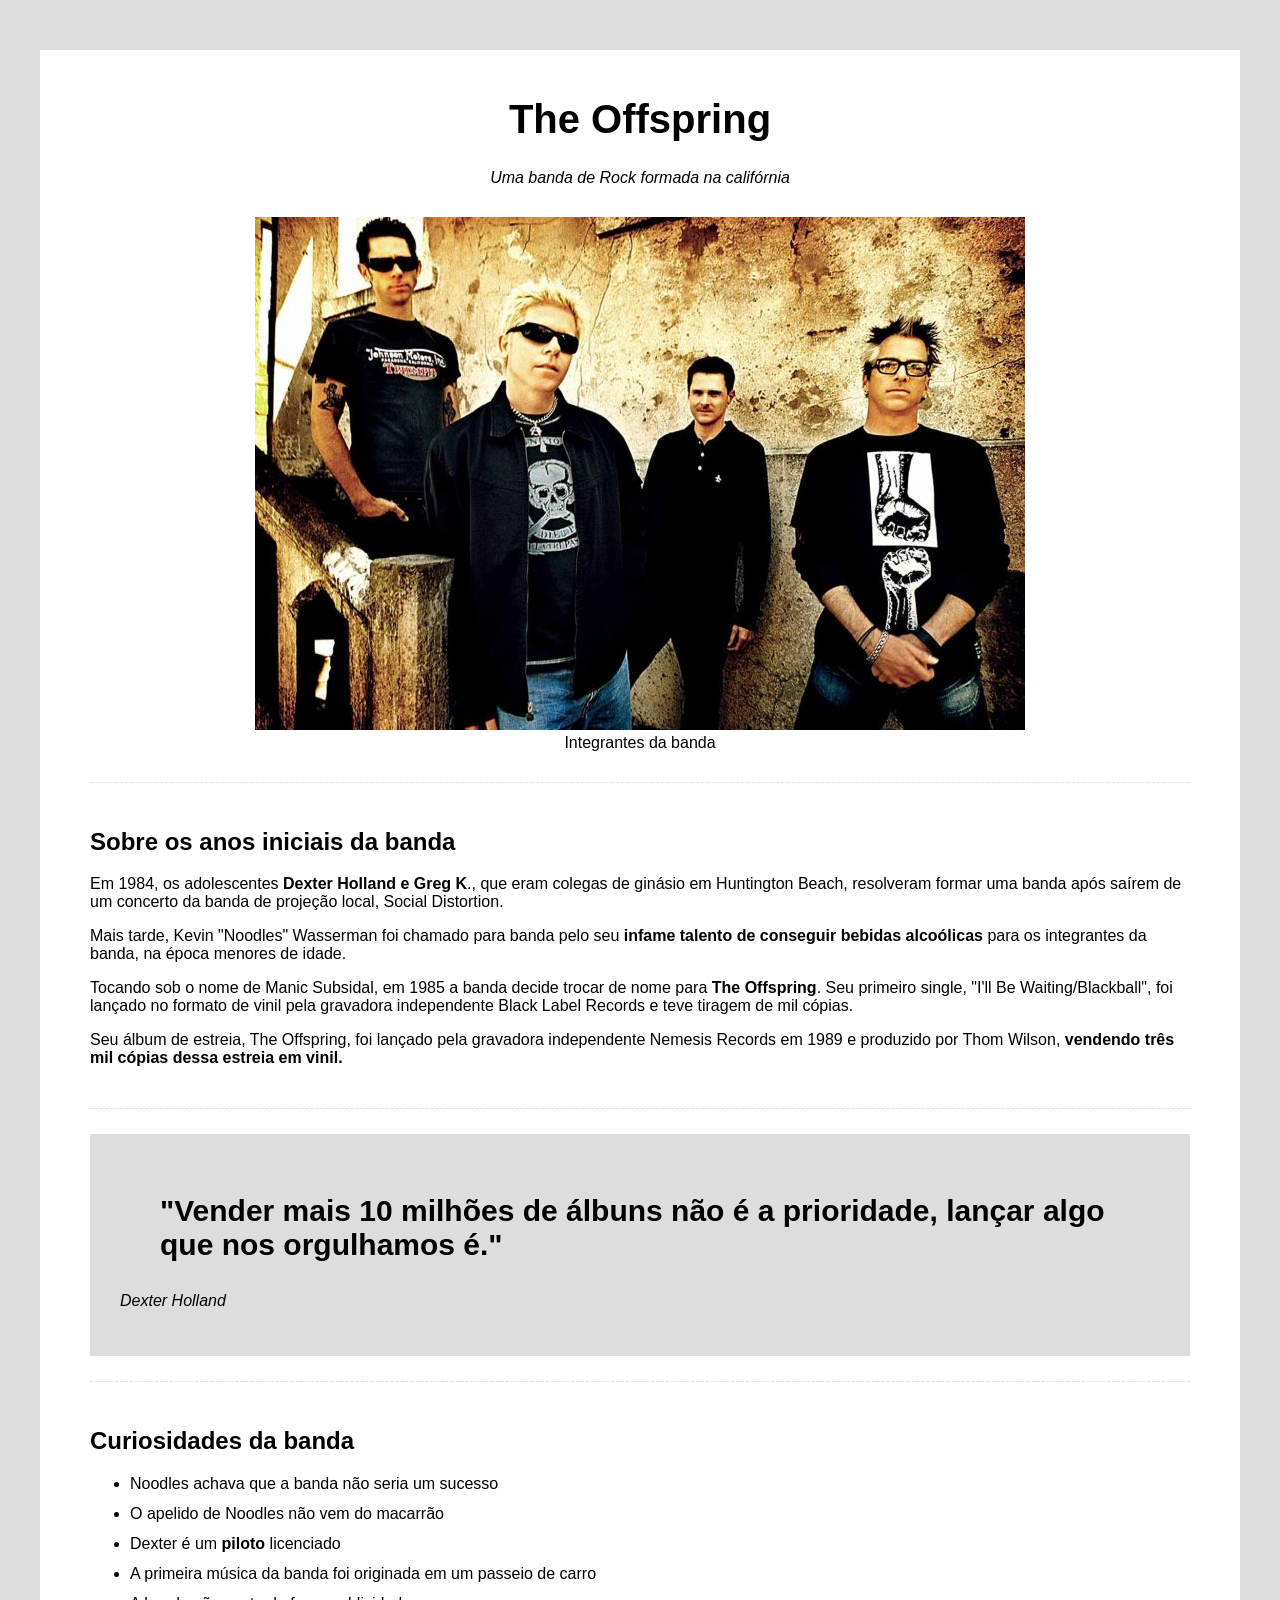
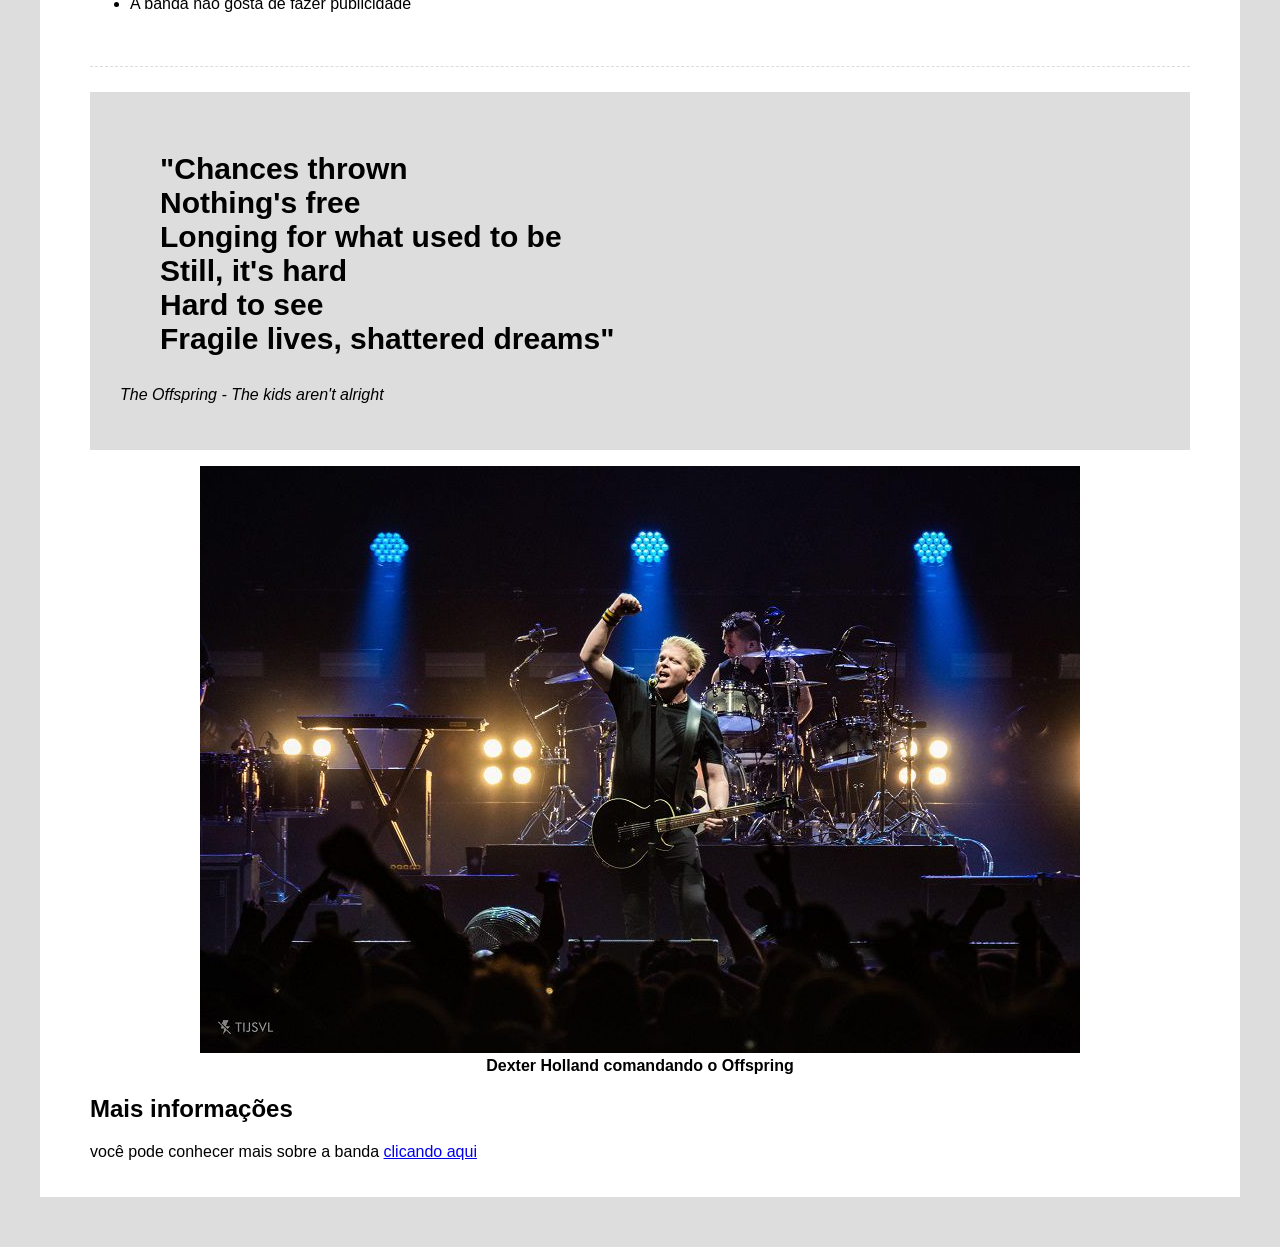
<file: 4_TRIBUTO_KAUA/index.html>
<!DOCTYPE html>
<html lang="en">
<head>
    <meta charset="UTF-8">
    <meta name="viewport" content="width=device-width, initial-scale=1.0">
    <title>Página de Tributo: The Offspring</title>
    <link rel="stylesheet" href="CSS/style.css">
</head>
<body>
    <div class="container">
        <!-- cabeçalho -->
         <div class="header">
            <h1 class="main-title">The Offspring</h1>
            <p class="main-paragraph">Uma banda de Rock formada na califórnia</p>
         </div>
         <!-- Imagen de destaque -->
          <div class="featured-image">
            <figure>
                <img src="img/offspring_1.jpg" alt="A banda The Offspring">
              <figcaption>Integrantes da banda</figcaption>
            </figure>
          </div>
          <!--  Biografia -->
           <div class="biography-container">
            <h2>Sobre os anos iniciais da banda</h2>
            <p>
                Em 1984, os adolescentes
          <span class="bold">Dexter Holland e Greg K</span>., que eram colegas
          de ginásio em Huntington Beach, resolveram formar uma banda após
          saírem de um concerto da banda de projeção local, Social Distortion.
            </p>
            <p>
                 Mais tarde, Kevin "Noodles" Wasserman foi chamado para banda pelo seu
          <span class="bold"
            >infame talento de conseguir bebidas alcoólicas</span
          >
          para os integrantes da banda, na época menores de idade.
            </p>
            <p>
                Tocando sob o nome de Manic Subsidal, em 1985 a banda decide trocar de
          nome para <span class="bold">The Offspring</span>. Seu primeiro
          single, "I'll Be Waiting/Blackball", foi lançado no formato de vinil
          pela gravadora independente Black Label Records e teve tiragem de mil
          cópias.
            </p>
            <p>
                Seu álbum de estreia, The Offspring, foi lançado pela gravadora
          independente Nemesis Records em 1989 e produzido por Thom Wilson,
          <span class="bold">
            vendendo três mil cópias dessa estreia em vinil.</span
          >
            </p>
           </div> 
           <!--  container de citação -->
             <div class="quotes-container">
                <blockquote>
                    "Vender mais 10 milhões de álbuns não é a prioridade, lançar algo que
          nos orgulhamos é."
                </blockquote>
                <p>Dexter Holland</p>
             </div>
             <!-- curiosidades -->
              <div class="curiosites-container">
                <h2>Curiosidades da banda</h2>
                <ul>
                    <li>Noodles achava que a banda não seria um sucesso</li>
                    <li>O apelido de Noodles não vem do macarrão</li>
                    <li>Dexter é um <span class="bold">piloto</span> licenciado</li>
                    <li>A primeira música da banda foi originada em um passeio de carro</li>
                    <li>A banda não gosta de fazer publicidade</li>
                </ul>
              </div>
              <!-- segunda citação -->
               <div class="quotes-container">
                <blockquote>
          "Chances thrown <br />
          Nothing's free <br />
          Longing for what used to be <br />
          Still, it's hard <br />
          Hard to see <br />
          Fragile lives, shattered dreams"
                </blockquote>
                <p>The Offspring - The kids aren't alright</p>
               </div>
               <!-- segunda imagem -->
                <div class="img-bold">
                    <figure>
                        <img src="img/offspring_2.jpeg" alt="The Offspring em um show">
                        <figcaption>Dexter Holland comandando o Offspring</figcaption>
                    </figure>
                </div>
                <!-- Mais informações -->
                 <div class="moreinfo-container">
                    <h2>Mais informações</h2>
                    <p>você pode conhecer mais sobre a banda <a href="https://pt.wikipedia.org/wiki/The_Offspring">clicando aqui</a></p>
                 </div>
    </div>
</body>
</html>
</file>
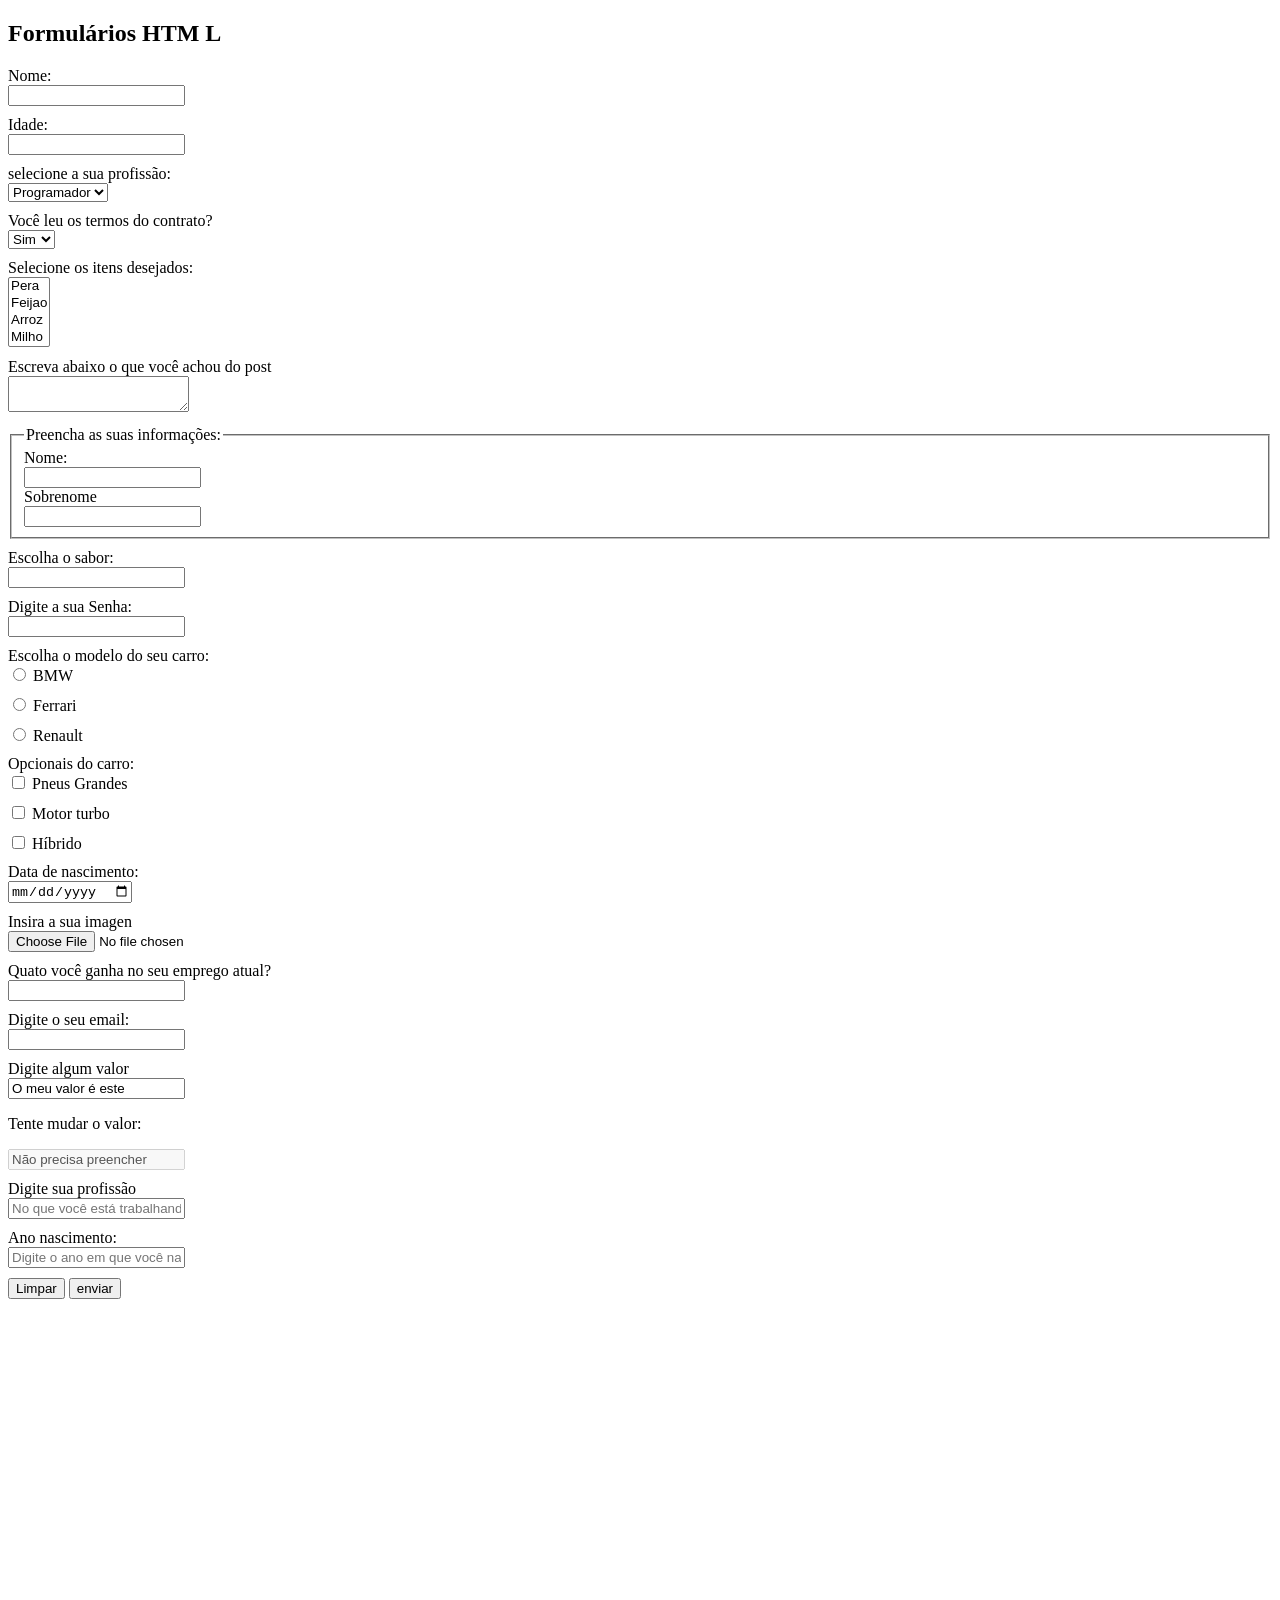
<file: 5_FORM_KAUA/index.html>
<!DOCTYPE html>
<html lang="en">
<head>
    <meta charset="UTF-8">
    <meta name="viewport" content="width=device-width, initial-scale=1.0">
    <title>Formulários</title>
    <link rel="stylesheet" href="css/style.css">
</head>
<body>
    <h2>Formulários HTM L</h2>
    <!-- 1 - primerio formulário -->
     <!-- 2 - Atributos do formulário -->
    <form action="register.php" method="get">
       <div>
       <label for="">Nome:</label>
        <input type="text">
       </div>
<!-- 3 atributo name -->
 <div>
    <!-- 4 atributo label -->
    <label for="age">Idade:</label>
    <input type="text" name="age" />
 </div>
 <!-- 6 select -->
<div>
    <label for="job">selecione a sua profissão:</label>
    <select name="job">
        <option value="programador">Programador</option>
        <option value="tester">Tester/QA</option>
        <option value="devops">DevOps</option>
    </select>
</div>
<!-- 7 atributo select -->
<div>
    <label for="contract">Você leu os termos do contrato?</label>
    <select name="contract">
        <option value="sim">Sim</option>
        <option value="não">Não</option>
    </select>
</div>
<!-- 8 multiplas opções-->
 <div>
    <label for="itens">Selecione os itens desejados:</label>
    <select name="itens" multiple>
        <option value="pera">Pera</option>
        <option value="feijao">Feijao</option>
        <option value="arroz">Arroz</option>
        <option value="milho">Milho</option>
    </select>
 </div>
 <!-- 9 textarea -->
  <div>
    <label for="coment">Escreva abaixo o que você achou do post</label>
    <textarea name="coment"></textarea>
  </div>
  <!-- 10  fieldset e legend-->
<div>
   <fieldset>
    <legend>Preencha as suas informações:</legend>
    <label for="firstname">Nome:</label>
    <input type="text" name="firstname">
    <label for="lastname">Sobrenome</label>
    <input type="text" name="lastname">
   </fieldset> 
</div>
<!-- 11 datalist -->
 <div>
    <label for="flavor">Escolha o sabor:</label>
    <input type="text" list="flavors" name="flavor">

    <datalist id="flavors">
<option value="Cereja"></option>
<option value="Morango"></option>
<option value="Abacaxi"></option>
<option value="Chocolate"></option>
    </datalist>
 </div>
 <!-- 12 Senha -->
  <div>
    <label for="password">Digite a sua Senha:</label>
    <input type="password" name="password">
  </div>

  <!-- 14 radio button -->
<div>
    <label for="car_model">Escolha o modelo do seu carro:</label>
    <div class="radio">
        <input type="radio" value="bmw" name="car_model">
        <label for="bmw">BMW</label>
    </div>
    <div class="radio">
        <input type="radio" value="ferrari" name="car_model">
        <label for="ferrari">Ferrari</label>
    </div>
    <div class="radio">
        <input type="radio" value="renault" name="car_model">
        <label for="renault">Renault</label>
    </div>
</div>

<!-- 15 checkbox -->
 <div>
    <label for="optionals">Opcionais do carro:</label>
    <div class="radio">
        <input type="checkbox" name="optionals[]" value="big_tires">
        <label for="big_tires">Pneus Grandes</label>
    </div>
    <div class="radio">
        <input type="checkbox" name="optionals[]" value="turbo_engine">
        <label for="turbo_engine">Motor turbo</label>
    </div>
    <div class="radio">
        <input type="checkbox" name="optionals[]" value="hybrid">
        <label for="hybrid">Híbrido</label>
    </div>
 </div>

 <!-- 16 datas -->
  <div>
    <label for="birthday">Data de nascimento:</label>
    <input type="date" name="birthday">
  </div>

  <!-- 17 arquivos -->
   <div>
    <label for="image">Insira a sua imagen</label>
    <input type="file" name="image">
   </div>

   <!-- 18 numeros -->
<div>
    <label for="salary">Quato você ganha no seu emprego atual?</label>
    <input type="number" name="salary">
</div>

<!-- 19  email-->
<div>
    <label for="email">Digite o seu email:</label>
    <input type="email" name="email">
</div>

<!-- 20 value -->
 <div>
    <label for="value">Digite algum valor</label>
    <input type="text" value="O meu valor é este" name="value">
 </div>

 <!-- 21 disable -->
  <div>
    <p>Tente mudar o valor:</p>
    <input type="text" value="Não precisa preencher" disabled>
  </div>

<!-- 22 placeholder-->
 <div>
    <label for="currentjob">Digite sua profissão</label>
    <input type="text" name="currentjob" placeholder="No que você está trabalhando agora?">
 </div>

 <!-- 24  required -->
  <div>
    <label for="birthyear">Ano nascimento:</label>
    <input type="text" placeholder="Digite o ano em que você nasceu" required>
  </div>
  <!-- 13 resetar form -->
   <input type="reset" value="Limpar">
 <!-- 5 envio de form -->
  <input type="submit" value="enviar" />
    </form>
</body>
</html>
</file>
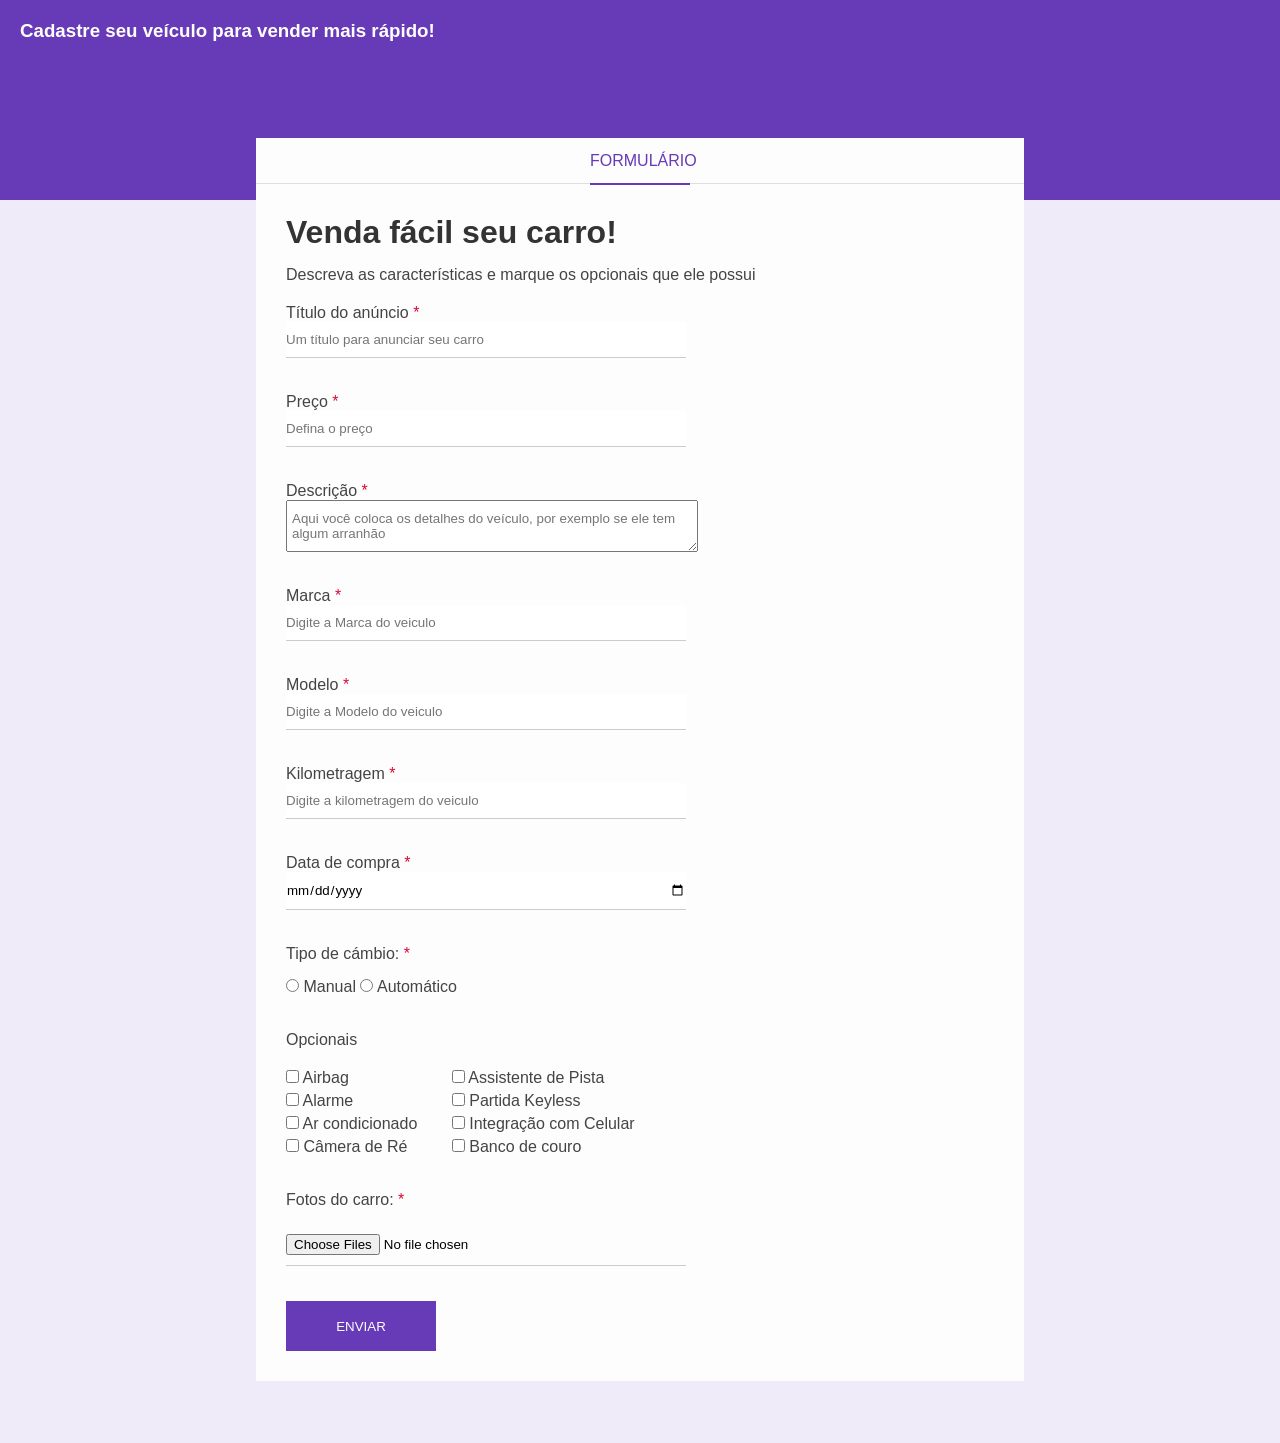
<file: 6_FORM_PROJECT_KA/index.html>
<!DOCTYPE html>
<html lang="en">
<head>
    <meta charset="UTF-8">
    <meta name="viewport" content="width=device-width, initial-scale=1.0">
    <title>Venda seu carro</title>
    <link rel="stylesheet" href="css/style.css">
</head>
<body>
   <div class="container">
    <div class="header">
        <h3>Cadastre seu veículo para vender mais rápido!</h3>
    </div>
    <div class="form-container">
        <div class="form-header">
            <p>Formulário</p>
        </div>
        <div class="form-body">
            <h1 class="form-title">Venda fácil seu carro!</h1>
            <p>
                Descreva as características e marque os opcionais que ele possui
            </p>
            <form>
                <div class="box-input">
                <label for="title"
                 >Título do anúncio  <span class="required-field">*</span> </label>
                <input 
                type="text" 
                name="title" 
                id="title" 
                class="block" 
                placeholder="Um título para anunciar seu carro" 
                minlength="1" 
                maxlength="30" 
                required>
            </div>
              <div class="box-input">
                <label for="price"
                 >Preço <span class="required-field">*</span> </label>
                <input 
                type="number" 
                name="price" 
                id="price" 
                class="block" 
                placeholder="Defina o preço"  
                required>
            </div>
            <div class="box-input">
                <label for="description"
                 >Descrição <span class="required-field">*</span> </label>
               <textarea 
               name="description" 
               id="description" 
               class="block" 
               placeholder="Aqui você coloca os detalhes do veículo, por exemplo se ele tem algum arranhão"
               ></textarea>
            </div>
            <div class="box-input">
                <label for="brand"
                 >Marca  <span class="required-field">*</span> </label>
                <input 
                type="text" 
                name="brand" 
                id="brand" 
                class="block" 
                placeholder="Digite a Marca do veiculo" 
                required>
            </div>
            <div class="box-input">
                <label for="model"
                 >Modelo  <span class="required-field">*</span> </label>
                <input 
                type="text" 
                name="model" 
                id="model" 
                class="block" 
                placeholder="Digite a Modelo do veiculo" 
                required>
            </div>
            <div class="box-input">
                <label for="mileage"
                 >Kilometragem  <span class="required-field">*</span> </label>
                <input 
                type="number" 
                name="mileage" 
                id="mileage" 
                class="block" 
                placeholder="Digite a kilometragem do veiculo" 
                required>
            </div>
            <div class="box-input">
                <label for="purchase_date"
                 >Data de compra <span class="required-field">*</span> </label>
                <input 
                type="date" 
                name="purchase_date" 
                id="purchase_date" 
                class="block" 
                required>
            </div>
            <div class="box-input">
                <p>Tipo de cámbio: <span class="required-field">*</span> </p>
               <input type="radio" id="manual" name="gear">
               <label for="manual">Manual</label>
               <input type="radio" id="auto" name="gear">
               <label for="auto">Automático</label>
            </div>
            <div class="optional-box">
                <p>Opcionais</p>
               <ul class="optional-list">
<li>
    <input 
    type="checkbox" 
    name="optional[]" 
    id="airbag" 
    value="airbag">
    <label for="airbag">Airbag</label>
</li>
<li>
    <input 
    type="checkbox" 
    name="optional[]" 
    id="alarm" 
    value="alarm">
    <label for="alarm">Alarme</label>
</li>
<li>
    <input 
    type="checkbox" 
    name="optional[]" 
    id="ac" 
    value="ac">
    <label for="ac">Ar condicionado</label>
</li>
<li>
    <input 
    type="checkbox" 
    name="optional[]" 
    id="reverse_camera" 
    value="reverse_camera">
    <label for="reverse_camera">Câmera de Ré</label>
</li>
               </ul>
            </div>
            <div class="optional-box">
               <ul class="optional-list">
<li>
    <input 
    type="checkbox" 
    name="optional[]" 
    id="lane_assist" 
    value="lane_assist">
    <label for="lane_assist">Assistente de Pista</label>
</li>
<li>
    <input 
    type="checkbox" 
    name="optional[]" 
    id="keyless" 
    value="keyless">
    <label for="keyless">Partida Keyless</label>
</li>
<li>
    <input 
    type="checkbox" 
    name="optional[]" 
    id="smartphone" 
    value="smartphone">
    <label for="smartphone">Integração com Celular</label>
</li>
<li>
    <input 
    type="checkbox" 
    name="optional[]" 
    id="leater_seat" 
    value="leater_seat">
    <label for="leater_seat">Banco de couro</label>
</li>
               </ul>
            </div>
            <div class="box-input">
                <p>Fotos do carro: <span class="required-field">*</span></p>
                <input 
                type="file"
                multiple accept="image/png, image/jpg" 
                id="images" 
                name="images" 
                required >
            </div>
            <input type="submit" value="Enviar" class="btn-submit">
        </form>
        </div>
    </div>
   </div>
</body>
</html>
</file>
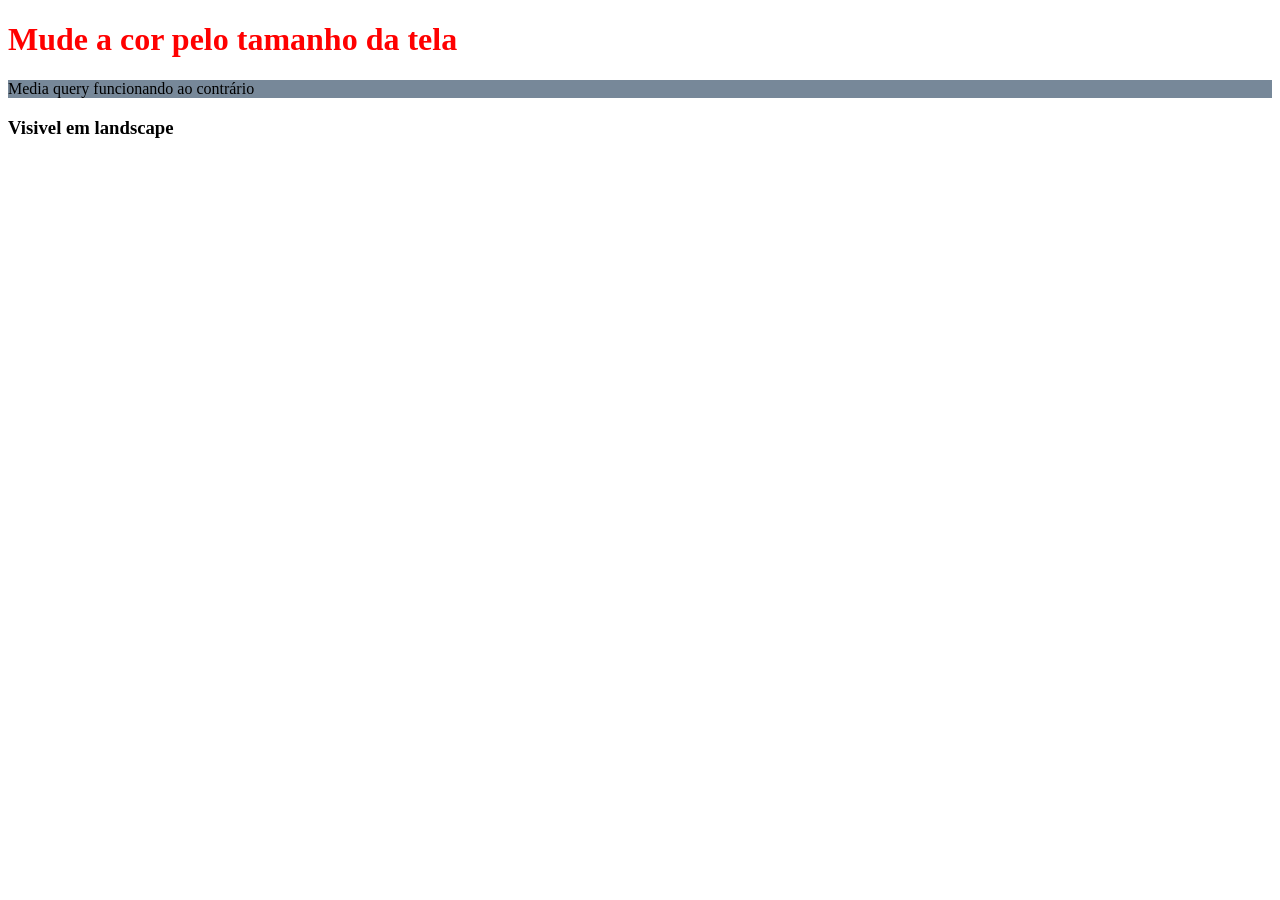
<file: 7_RESPONSIVIDADE_KAUA/index.html>
<!DOCTYPE html>
<html lang="en">
<head>
    <meta charset="UTF-8">
    <!-- 1 Meta tag responsividade -->
    <meta name="viewport" content="width=device-width, initial-scale=1.0">
    <title>Responsividade</title>
    <link rel="stylesheet" href="css/styles.css">
</head>
<body>
    <!-- 2 Media query -->
    <h1>Mude a cor pelo tamanho da tela</h1>
    <!-- 3 min width -->
     <p>Media query funcionando ao contrário</p>
     <!-- 4 landscape -->
      <h3>Visivel em landscape</h3>
</body>
</html>
</file>
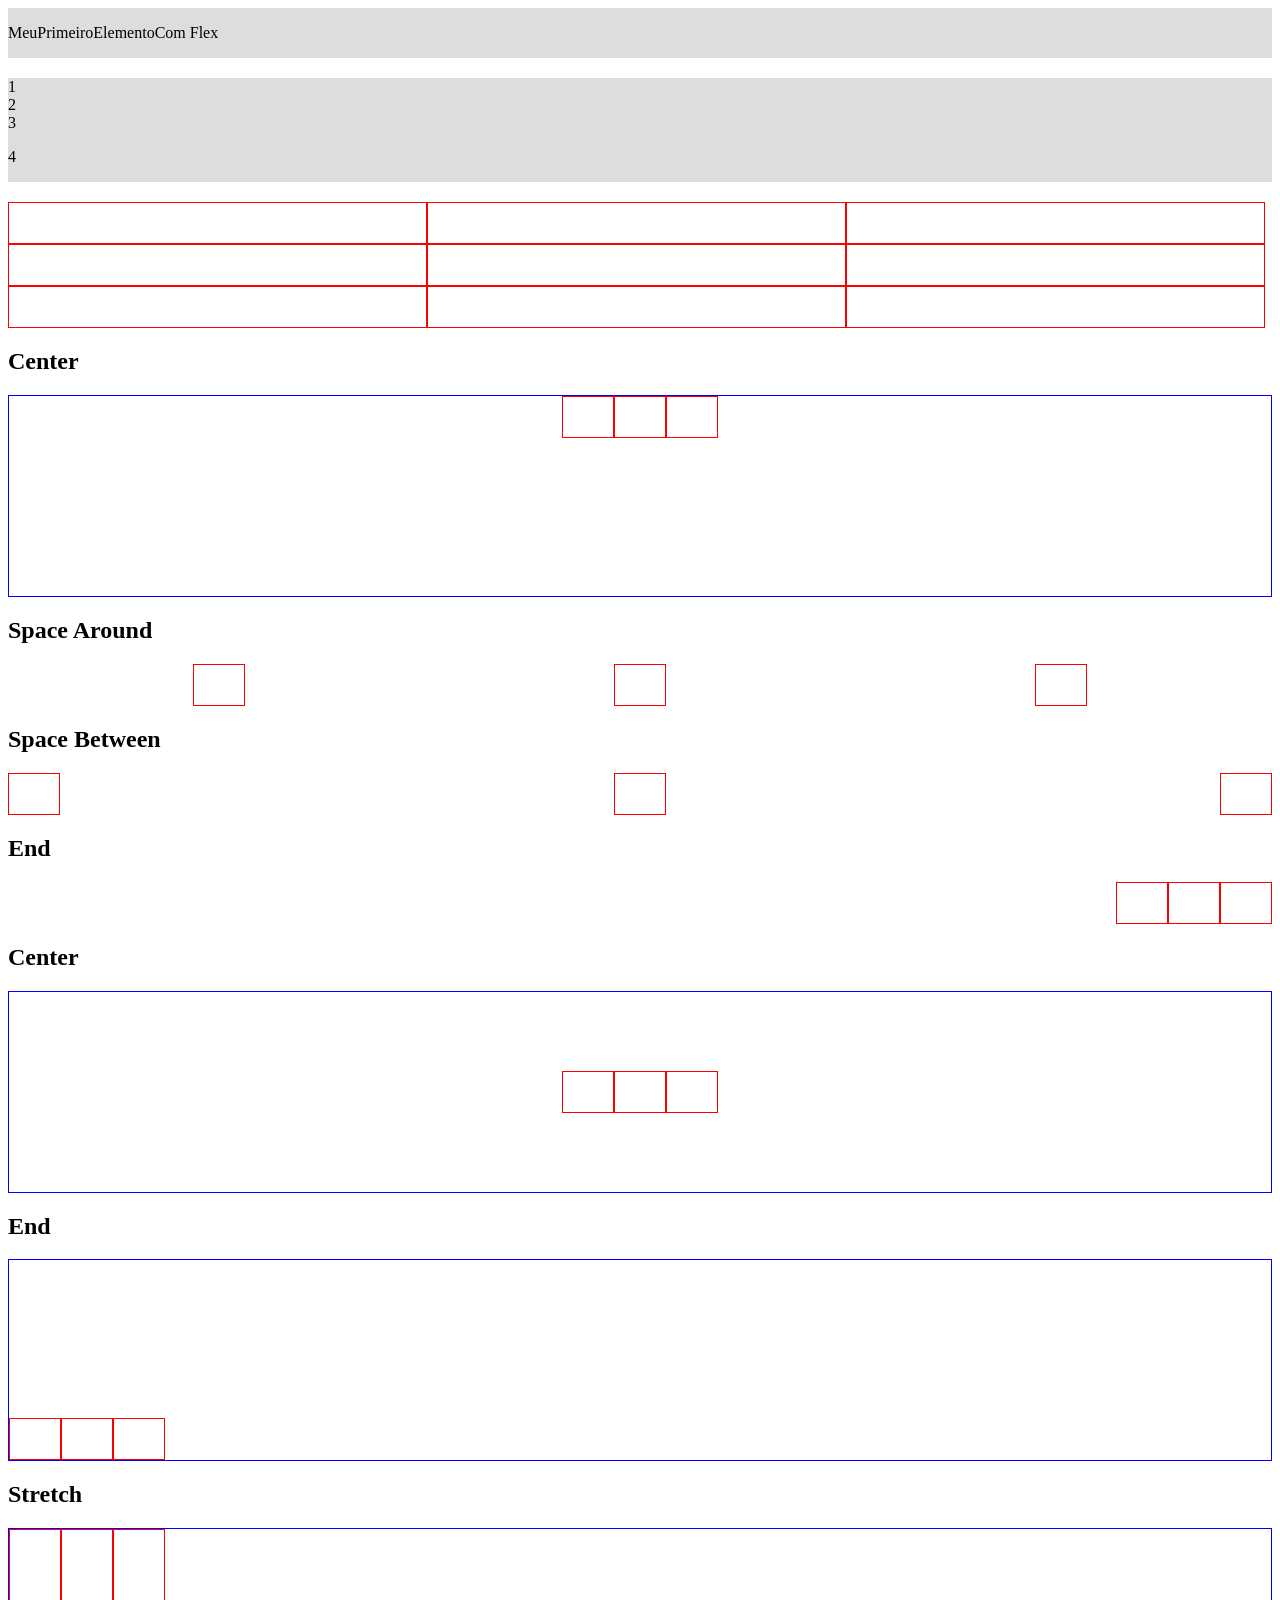
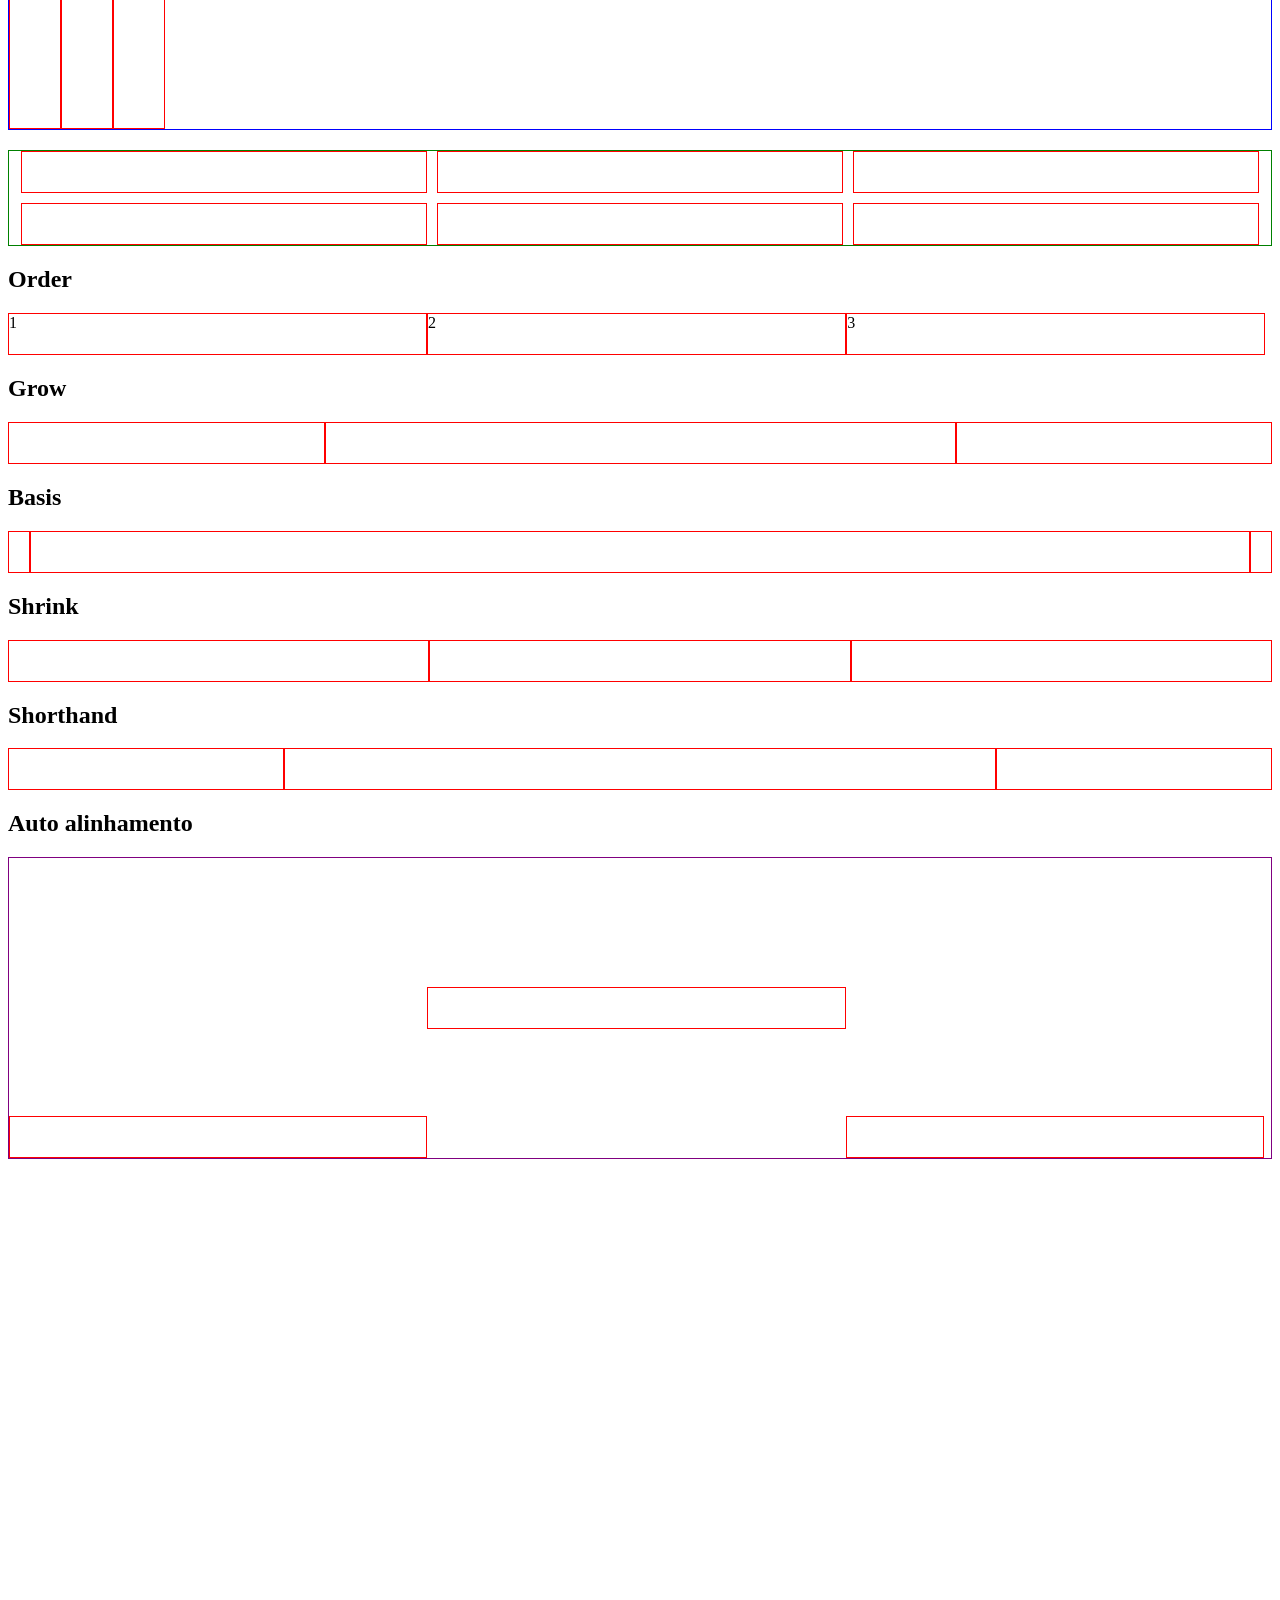
<file: 9_FLEXBOX/index.html>
<!DOCTYPE html>
<html lang="en">
<head>
    <meta charset="UTF-8">
    <meta name="viewport" content="width=device-width, initial-scale=1.0">
    <title>Flexbox</title>
    <link rel="stylesheet" href="css/styles.css">
</head>
<body>
    <!-- 1 flex -->
     <div class="flex">
        <p>Meu</p>
        <p>Primeiro</p>
        <p>Elemento</p>
        <p>Com Flex</p>
     </div>
     <!-- 2 column -->
      <div class="flex-column">
        <span>1</span>
        <span>2</span>
        <span>3</span>
        <p>4</p>
      </div>
      <!-- 3 wrap -->
      <div class="wrap">
        <div class="box"></div>
        <div class="box"></div>
        <div class="box"></div>
        <div class="box"></div>
        <div class="box"></div>
        <div class="box"></div>
        <div class="box"></div>
        <div class="box"></div>
        <div class="box"></div>
      </div>

<!-- 4 justify content -->
<h2>Center</h2>
<div class="center">
    <div class="box"></div>
    <div class="box"></div>
    <div class="box"></div>
</div>

<h2>Space Around</h2>
<div class="space-around">
    <div class="box"></div>
    <div class="box"></div>
    <div class="box"></div>
</div>

<h2>Space Between</h2>
<div class="space-between">
    <div class="box"></div>
    <div class="box"></div>
    <div class="box"></div>
</div>

<h2>End</h2>
<div class="end">
    <div class="box"></div>
    <div class="box"></div>
    <div class="box"></div>
</div>

<!-- 5 align items -->
<h2>Center</h2>
<div class="align-center">
    <div class="box"></div>
    <div class="box"></div>
    <div class="box"></div>
</div>

<h2>End</h2>
<div class="flex-end">
    <div class="box"></div>
    <div class="box"></div>
    <div class="box"></div>
</div>

<h2>Stretch</h2>
<div class="stretch">
    <div class="box"></div>
    <div class="box"></div>
    <div class="box"></div>
</div>

<!-- 6 gap  -->
 <div class="gap">
    <div class="box"></div>
    <div class="box"></div>
    <div class="box"></div>
    <div class="box"></div>
    <div class="box"></div>
    <div class="box"></div>
 </div>

 <!-- 7 order -->
  <h2>Order</h2>
  <div class="order">
    <div class="box" id="three">3</div>
    <div class="box" id="one">1</div>
    <div class="box" id="two">2</div>
  </div>

  <!-- 8 grow -->
   <h2>Grow</h2>
   <div class="grow">
    <div class="box"></div>
    <div class="box big"></div>
    <div class="box"></div>
   </div>

   <!-- 9 basis -->
   <h2>Basis</h2>
   <div class="basis">
    <div class="box"></div>
    <div class="box big"></div>
    <div class="box"></div>
   </div>

   <!-- 10 shrink -->
    <h2>Shrink</h2>
   <div class="shrink">
    <div class="box"></div>
    <div class="box small"></div>
    <div class="box"></div>
   </div>

   <!-- 11 flex shoryhand -->
    <h2>Shorthand</h2>
   <div class="shorthand">
    <div class="box"></div>
    <div class="box different"></div>
    <div class="box"></div>
   </div>

   <!-- 12 auto alinhamento-->
    <h2>Auto alinhamento</h2>
   <div class="auto-aligment">
    <div class="box"></div>
    <div class="box different"></div>
    <div class="box"></div>
   </div>
</body>
</html>
</file>
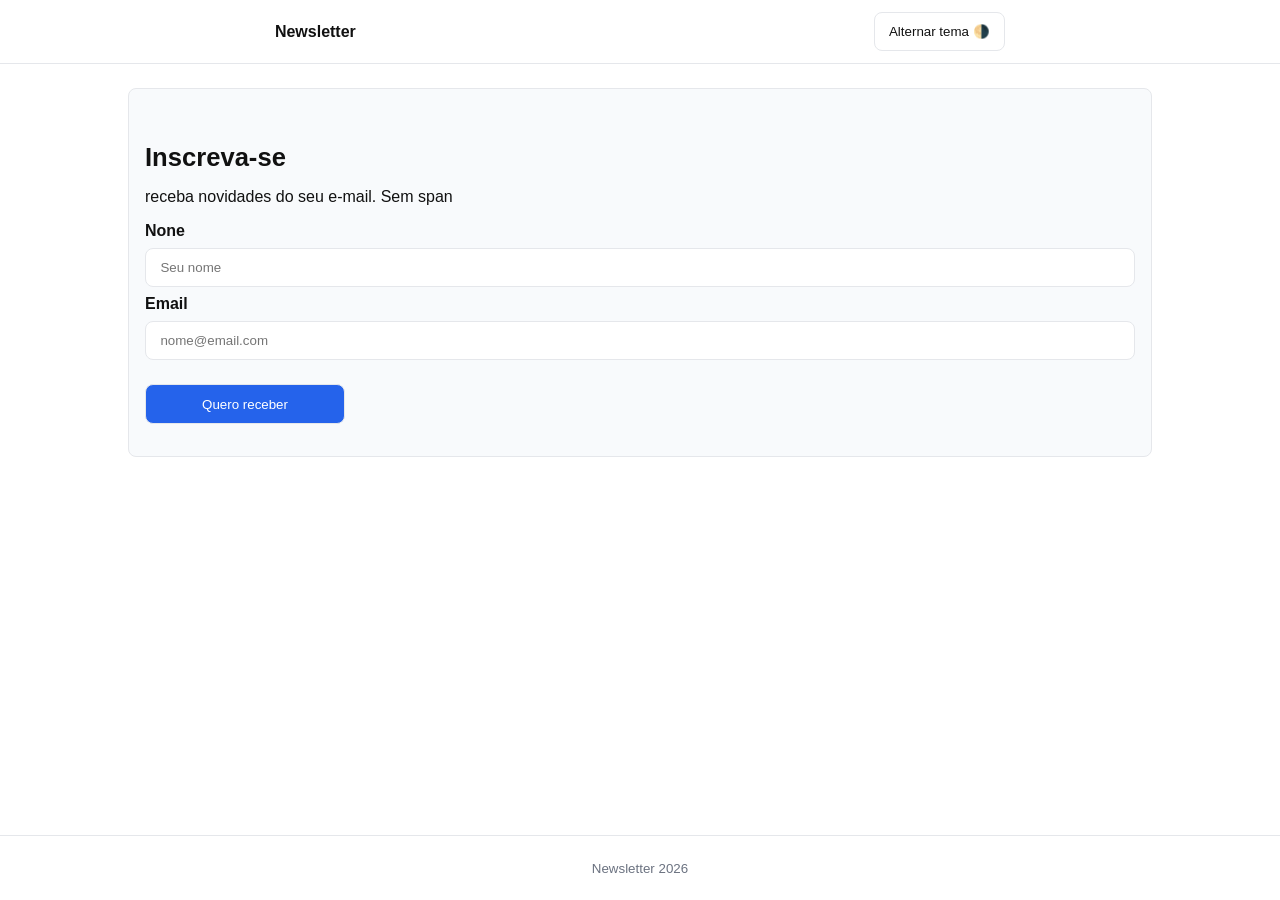
<file: como fazer deploy no site/index.html>
<!DOCTYPE html>
<html lang="en">
<head>
    <meta charset="UTF-8">
    <meta name="viewport" content="width=device-width, initial-scale=1.0">
    <title>Newsletter</title>
    <link rel="stylesheet" href="css/style.css">
    <script src="app.js" defer></script>
</head>
<body>
    <header class="topo">
        <div class="container">
            <strong>Newsletter</strong>
            <button id="btnTema" class="btn">Alternar tema 🌗</button>
        </div>
    </header>

    <main class="container">
        <section class="caixa">
            <h1>Inscreva-se</h1>
            <p>receba novidades do seu e-mail. Sem span</p>

            <form>
                <label for="None">None</label>
                <input type="text" name="nome" id="nome" placeholder="Seu nome">

                <label for="e-mail">Email</label>
                <input type="email" name="email" id="email" placeholder="nome@email.com">
                 

                <button type="submit" class="btn primario">Quero receber</button>
            </form>
        </section>
    </main>

    <footer class="rodape">
        <div class="container">
            <small>Newsletter <span id="ano"></span></small>
        </div>
    </footer>
</body>
</html>
</file>
<file: 10_CLONE_HOME_INST/css/styles.css>
/* GERAL */
* {
  margin: 0;
  padding: 0;
  box-sizing: border-box;
  font-family: Helvetica;
}

body {
  background-color: #fafafa;
}

/* CONTAINERS */
#main-container {
  display: flex;
  margin-top: 30px;
}

#banner-container,
#form-container {
  flex: 1 1 0;
  width: 50%;
}

#banner-container {
  text-align: right;
}

#banner-container img {
  width: 100%;
  margin-right: 15px;
  margin-top: 25px;
  max-width: 380px;
}

#form-container {
  text-align: center;
}

/* LOGIN FORM */
#form-box {
  background-color: #fff;
  border: 1px solid #dbdbdb;
  width: 350px;
  margin-top: 30px;
}

#logo-insta {
  width: 175px;
  height: 51px;
  margin: 30px auto 12px;
}

#login-form {
  margin-top: 20px;
}

#login-form input {
  display: block;
  font-size: 12px;
  padding: 12px 9px;
  background-color: #fafafa;
  border: 1px solid #dbdbdb;
  border-radius: 3px;
  width: 268px;
  margin: 5px auto;
}

#login-form input[type="submit"] {
  background-color: #b2dffc;
  color: #fff;
  margin-top: 15px;
  border-radius: 5px;
  height: 30px;
  font-size: 13px;
  padding: 0;
  font-weight: bold;
}

/* SEPARADOR */
.separator {
  position: relative;
}

.line {
  border-top: 1px solid #dbdbdb;
  width: 268px;
  margin: 25px auto 35px;
}

.separator span {
  position: absolute;
  text-transform: uppercase;
  color: #bbb;
  background-color: #fff;
  top: -6px;
  width: 50px;
  margin-left: -25px;
  font-size: 14px;
}

/* FACEBOOK LOGIN */
#margin-bottom {
  margin-bottom: 25px;
}

#facebook-login a { 
  text-decoration: none;
  color: #385185;
  display: flex;
  align-items: center;
  justify-content: center;
}

#facebook-login img {
  width: 16px;
  height: 16px;
  margin-right: 8px;
}

#facebook-login span {
  font-weight: bold;
  font-size: 13px;
  margin-top: 1px;
}

/* FORGOUT PASSWORD */
#forgot-pass {
  margin-bottom: 20px;
  font-size: 12px;
  margin-top: 25px;
}

#forgot-pass a {
  text-decoration: none;
  color: #373799;
}

/* REGISTER */
#register-container {
  background-color: #fff;
  border: 1px solid #dbdbdb;
  width: 350px;
  margin-top: 10px;
  padding: 25px;
}

#register-container p {
  font-size: 14px;
  color: #262626;
}

#register-container a {
  color: #4a95f6;
  font-weight: bold;
  text-decoration: none;
}

/* GET APP */
#get-app-container {
  text-align: center;
  width: 350px;
}

#get-app-container p {
  margin: 20px 0;
  font-size: 13px;
}

#get-app-container a {
  text-decoration: none;
}

#get-app-container img {
  width: 136px;
  height: 40px;
}

/* FOOTER */
footer {
  text-align: left;
  width: 1000px;
  margin: 50px auto;
  display: flex;
  flex-direction: column;
  justify-content: center;
  align-items: center;
}

footer #footer-links {
  display: flex;
  list-style: none;
}

#footer-links li {
  margin-right: 10px;
}

#footer-links a,
#copyright {
  text-decoration: none;
  color: #8e8e8e;
  font-size: 12px;
}

#copyright {
  margin-top: 10px;
}

/* MOBILE */
@media (max-width: 450px) {
  body {
    background-color: #FFf;
  }

  #banner-container {
    display: none;
  }

  #main-container,
  #form-box {
    margin-top: 0;
  }

  #form-container,
  #form-box,
  #register-container,
  #get-app-container {
    width: 100%;
    border: none;
  }

  footer {
    width: 90%;
  }

  #footer-links {
    flex-wrap: wrap;
    justify-content: center;
  }

  #footer-links {
    margin-bottom: 10px;
  }
     }

  @media (max-width: 780px)  {
  body {
    background-color: #fff;
  }
  
    #banner-container {
    display: none;
  }

  #main-container,
  #form-box {
    margin-top: 0;
  }

  #form-container,
  #form-box,
  #register-container,
  #get-app-container {
    width: 125%;
    border: none;
  }
   }
</file>
<file: 12_BLOG_HTML_SEMANTICO/css/styles.css>
/* Geral */
* {
  padding: 0;
  margin: 0;
  font-family: Georgia;
}

ul {
  list-style: none;
}

a {
  text-decoration: none;
  color: #444;
  transition: 0.4s;
}

a:hover {
  color: #37a1f7;
}

/* Navbar */
#navbar {
  padding: 1.5rem 2.5rem;
  border-bottom: 2px solid #ddd;
}

#navbar span {
    font-size: 15px;
    font-family: georgia;
}

#navbar-inner {
  display: flex;
  justify-content: space-between;
  align-items: center;
  max-width: 1200px;
  margin: 0 auto;
}

#nav-links {
  display: flex;
  gap: 1rem;
}

/* conteúdo principal */
.container {
  display: flex;
  padding: 2rem 2.5rem;
  gap: 3rem;
  max-width: 1200px;
  margin: 0 auto;
}

#posts-container {
  flex: 3 1 0;
}

.post {
  margin-bottom: 2.5rem;
}

.post img {
  width: 100%;
  margin-bottom: 1rem;
}

.title,
.description,
.author {
  margin-bottom: 1rem;
}

.title {
  font-size: 2rem;
}

.author {
  color: #333;
  font-weight: bold;
}

/* barra lateral */
#sidebar {
  flex: 1 1 0;
}

#search-bar,
#categories,
#tags,
#avaliacao {
  padding: 1.5rem;
  border: 1px solid #ddd;
  margin-bottom: 1rem;
}
#search bar h4,
#categories h4,
#tags h4,
#avaliacao h4 {
    margin-bottom: 1.5rem;
    font-size: 1.6rem;
}

#search-bar form {
  display: flex;
}

#search-bar input {
  padding: 0.5rem 1rem;
  border: 1px solid #ddd;
}

#search-bar input[type="submit"] {
  cursor: pointer;
  background-color: #37a1f7;
  color: #fff;
  border: none;
}

#categories li {
    margin-bottom: 1rem;
}

#tags-container {
    display: flex;
    flex-wrap: wrap;
    gap: 0.5rem;
}

#tags-container a,
#tags-avaliation a {
    background-color: #ddd;
    padding: .5rem .7rem;
    border-radius: 0.3rem;
}
/* avaliação */

#tags-avaliation  {
    display: flex;
    flex-wrap: wrap;
    gap: 1rem;
}

/* Rodapé */
#footer {
    border-top: 2px solid #ddd;
    padding: 3rem;
    text-align: center;
}

#footer h2,
#footer p {
    margin-bottom: 1rem;
}

/* responsivo */
@media (max-width: 450px) {
    .container {
        flex-wrap: wrap;
    }
}
</file>
<file: 3_SCC.KAUA/css/style.css>
/* 4 - External */
body{
    padding-bottom: 500px;
}

h3 {
color: green;
}

/* p {
    color: blueviolet;
} */
/* Algum comentário */
/* mais um comentário */
/* Terceiro comentário */

/* classes */
.paragraph {
    background-color: black;
    color: aqua;
    padding: 5px;
}
 /* ids */
 #exclusive-title {
    background-color: purple;
    color: yellow;
    padding: 10px;
    font-size: 40px;
 }

 /* Ordem das regras */
 h2 {
    border-bottom: 2px solid red;
 }

 .titulo {
    border-bottom: 3px solid blue;
 }

 #algum-titulo {
    border-bottom: 3px solid green;
 }

 /* nome de cores */
 .color-name {
    color: crimson;
 }

 /* hex */
 .hex {
    color: #55a398;
 }

 .hex-2 {
    color: #44a302;
 }

 /* Aprofundando em hex */
 .simple-hex {
    color: #333;
 }
 .simple-hex-2 {
    color: #a5f;
 }

 /* rgb */
.rgb {
    color: rgb( 255, 0, 0)
}

.mixed-rgb {
    color: rgb(150, 50, 29);
}

/* RGBA */
.rgba {
    color: rgba(100, 199, 45, 0.3);
}

/* HSL */
.hsl {
    color: hsl(100, 20%, 50%);
}
.hsl-2 {
    color: hsl(241, 83%, 60%)
}

/* background */
.bg {
    background-color: #000;
    color: yellow;
}

.bg-2 {
    background-color: rgb( 200, 20, 40);
    color: #00eaff;
}

/* background opacity */
.bg-opacity {
    background-color: green;
    opacity: 0.2;
}

.bg-opacity-2 {
    background-color: #999;
    color: #000;
    opacity: 0.8
}

/* RGBA com opacidade */
.rgba-opacity {
    background-color: rgba(90, 120, 20, 0.2);
    color: #000;
}

/* BG image */
.bg-image {
    background-image: url("../img/nature.jpg");
    padding: 10px;
    color: #fff;
}

/* centralizando bg image */
.not-centered-bg,
.centered-bg {
    height: 400px;
    width: 400px;
    background-image: url("../img/bridge.jpg");
}

.centered-bg {
    background-position: center;
    background-size: cover;
}

/* largura altura */
.height-width {
    height: 200px;
    width: 100px;
    background-color: red;
}
.height-width-2 {
    height: 300px;
    background-color: #333;
}

/* Padding */
.without-padding,
.padding {
    background-color: #111;
    color: #fff;
}

.padding {
    background-color: #333;
    padding: 20px;
}

/* Padding individual */
.padding-individual {
    background-color: #222;
    color: #fff;
    padding-top: 5px;
    padding-left: 10px;
    padding-right: 20px;
    padding-bottom: 40px;
}

/* shorthand padding */
.shorthand-padding {
    background-color: #444;
    padding: 6px 12px 18px 24px;
}

.shorthand-padding-2 {
    background-color: #555;
    padding: 10px 20px;
}

/* padding com width */
.without-border-box {
    background-color: #444;
    color: #fff;
    width: 400px;
    padding: 50px;
}

.border-box {
    background-color: #666;
    color: #fff;
    width: 400px;
    padding: 50px;
    box-sizing: border-box;
}

/* Border */
.border {
    border: 5px solid red;
    padding: 10px;
}
.border-2 {
    border: 2px dotted #203;
padding: 25px;
}

/* Borda individual */
.border-left {
    border-left: 3px solid red;
    background-color: #222;
    padding: 25px;
}

.border-bottom {
    border-bottom: 5px double #399;
    background-color: #222;
    padding: 20px;
}

/* Borda arrendodada */
.rounded-p {
    border: 4px solid blue;
    background-color: #000;
    color: blue;
    padding: 15px;
    border-radius: 15px;
}

.rounded-p-2 {
    background-color: #000;
    color: blue;
    padding: 15px;
    border-radius: 25px;
}

/* margem */
.margin {
margin: 10px;
background-color: #222;
}

.margin-top {
margin-top: 50px;
background-color: #444;
padding: 10px;
}

.margin-shorthand {
background-color: #666;
margin: 5px 10px 15px 20px;
}

/* Box model */
.box-model {
margin: 20px;
padding: 15PX 25px ;
border: 3px solid #845;
border-radius: 7px;
width: 200px;
height: 300px;
}


/* Text align */
.text-aligned {
    text-align: right;
}

.container-center {
    text-align: center;
    width: 300px;
    border: 1px solid red;
}

/* Text decoration */
    .underline {
        text-decoration: underline;
    }

    .line-trough {
        text-decoration: line-through;
    }

 .remove-underline {
    text-decoration: none;
    color: red;
 }

 /* text transform */
 .upper {
    text-transform: uppercase;

 }

 .lower {
    text-transform: lowercase;
 }

 /* letter spacing */
 .spacing {
    letter-spacing: 5px;
 }

 /* fontes */
 .serif {
    font-family: Georgia;
 }

.sans-serif {
    font-family: helvetica;
}

.monospace {
 font-style: "Courier New";
}

.cursive {
    font-family: cursive;
}

.fantasy {
    font-family: fantasy;
}

/* Text style */
.italic {
    font-style: italic;
}

.oblique {
    font-style: oblique;
}

/* font weight */
.thin, .bold, .bolder {
    font-family: helvetica;

}

.thin {
    font-weight: 100;
}

.bold {
    font-weight: 600;
}

.bolder {
    font-weight: 900;
}

/* Font size */
.small {
    font-size: 6px;
}

.big {
    font-size: 70px;
}

/* display  */
.inline-box {
    width: 50px;
    height: 50px;
    background-color: #4f8;
    margin: 10px;
    display: inline-block;
}

.block {
    background-color: #333;
    display: block;
    margin: 10px;
}

.invisible {
    display: none;
}

/* static */
.static {
    position: static;
    background-color: #391;
    color: #fff;
    width: 100px;
    height: 100px;
}

/* relative */
.relative {
     position: relative;
    background-color: #224;
    color: #fff;
    width: 100px;
    height: 100px;
    top: 100px;
    left: 40px;
}

/* absolute */
.absolute {
     position: absolute;
    background-color: #964;
    color: #fff;
    width: 100px;
    height: 100px;
    top: 2px;
    right: 2px;
}

/* absolute e relative */
.relative-container {
width: 300px;
height: 300px;
border: 1px solid red;
margin-top: 120px;
position: relative;
}

.absolute-1,
.absolute-2 {
    width: 50px;
    height: 50px;
    background-color: #422;
    position: absolute;
}

.absolute-1 {
    top: 10px;
    left: 10px;
}

.absolute-2 {
    bottom: 10px;
    right: 10px;
}

/* fixed */
.fixed {
width: 100px;
height: 100px;
background-color: #851;
border: 1px solid blue;
position: fixed;
top: 50px;
right: 100px;
}

/* sticky */
.sticky {
width: 100px;
height: 100px;
background-color: #994;
border: 1px solid green;
position: sticky;
top: 10px;
}

/* z index */
.absolute-3,
.absolute-4,
.absolute-5 {
    width: 50px;
    height: 50px;
    background-color: #123;
    position: absolute;
}

.absolute-3 {
    top: 0;
    left: 0;
    z-index: 3;
}

.absolute-4 {
    top: 10px;
    left: 10px;
    background-color: #246;
    z-index: 2;
}

.absolute-5 {
    top: 40px;
    left: 40px;
    background-color: #453;
    z-index: 1;
}
</file>
<file: 3_SCC.KAUA/css/lists.css>
ul {
border: 1px solid blue;
padding: 10px;
}

li {
    color: darkblue;
}
</file>
<file: 3_SCC.KAUA/css/titles.css>
h4 {
background-color: rgb(223, 132, 147);
    color:white;
font-size: 20px;
}
</file>
<file: 4_TRIBUTO_KAUA/CSS/style.css>
html {
    font-family: helvetica;
    background-color: #ddd;
}

.container {
    max-width: 1100px;
    background-color: #fff;
    position: relative;
    margin: 50px auto;
    padding:  20px 50px;
}

.bold {
    font-weight: bold;
}

/*  header */
.header {
    text-align: center;
}

.main-title {
    font-size: 40px;
}

.main-paragraph {
    font-style: italic;
}

/* imagemm destaque */
.featured-image {
    text-align: center;
    margin: 30px;
}

/* Biografia */
.biography-container {
  padding: 25px 0;
  margin: 25px 0;
  border-top: 1px dashed #ddd;
  border-bottom: 1px dashed #ddd;
}

/* quotes */
.quotes-container {
    background-color: #ddd;
    padding: 30px;
}

.quotes-container blockquote {
    font-weight: bold;
   font-size: 30px;
}

.quotes-container p {
    font-style: italic;
}

/* curiosidades */
.curiosites-container {
    padding: 25px 0;
    margin: 25px 0;
    border-top: 1px dashed #ddd;
    border-bottom: 1px dashed #ddd;
}

.curiosites-container li {
   height: 30px;
}

/* imagem-bold */
.img-bold {
    font-weight: bold;
    text-align: center;
}
</file>
<file: 5_FORM_KAUA/css/style.css>
body {
    padding-bottom: 500px;
}

div {
    margin-bottom: 10px;
}

div input,
div label {
    display: block;
}

.radio label,
.radio input,
.radio span {
display: inline-block;
}
</file>
<file: 6_FORM_PROJECT_KA/css/style.css>
/* reset */
* {
    margin: 0;
    padding: 0;
    font-family: Arial, Helvetica, sans-serif;
}

body {
    background-color: #f0ebf8;
}

h1, h2, h3, h4, h5 {
    color: #333;
}

p, label {
    color: #444;
}

input {
    border: none;
    border-bottom: 1px solid #ccc;
    padding: 10px 0;
   
}

input[type="text"], 
input[type="number"], 
input[type="date"], 
input[type="file"],
textarea {
    width: 400px;
}

textarea {
    padding: 10px 5px;   
}

/* page header */
.header {
    height: 160px;
    padding: 20px;
    background-color: #673ab7;
}

.header h3 {
    color: #fff;
    margin-top: 0;
}

/* form container */
.form-container {
    background-color: #fdfdfd;
    width: 60%;
    margin: 0 auto;
    position: relative;
    top: -62px;
}

/*  form header */
.form-header {
   border-bottom: 1px solid #dfdfdf;
   height: 45px;
}

.form-header p {
    color: #673ab7;
    border-bottom: 2px solid #673ab7;
    width: 100px;
    text-align: center;
    margin: 0 auto;
    text-transform: uppercase;
    height: 45px;
    line-height: 45px;
}

/* form body */
.form-body {
    padding: 30px;
}

.form-title {
    margin-bottom: 15px;
}

.form-body p {
    margin-bottom: 20px;
}

.required-field {
    color: #d80835;
}

.box-input {
    margin-bottom: 35px;
}

.block {
    display: block;
    
}

.optional-box {
    display: inline-block;
    margin:0 30px 30px 0;
}

.optional-list li {
    list-style: none;
    margin-bottom: 5px;
}

.box-input p {
    margin-bottom: 15px;
}

.btn-submit {
    background-color: #673ab7;
    color: #fff;
    border: 2px solid transparent;
    width: 150px;
    height: 50px;
    cursor: pointer;
    text-transform: uppercase;
    transition: 0.5s;
}

    .btn-submit:hover {
        background-color: #fff;
        border-color: #673ab7;
        color: #673ab7;
    }
</file>
<file: 7_RESPONSIVIDADE_KAUA/css/styles.css>
/* 2 media query */
h1 {
    color: red;
}

@media screen and (max-width: 500px) {
    h1 {
        color: blue;
    }
    
}

/* 3 min-width */
p {
    background-color: red;
    color: #000;
}
@media screen and (min-width: 800px) {
    p {
    background-color: #789;
    color: red,
    }
    
}

/* 4 landscape */
h3 {
    display:none;
}

@media screen and (orientation: landscape) {
    h3 {
        display: block;
    }
}
</file>
<file: 9_FLEXBOX/css/styles.css>
body {
    padding-bottom: 500%;
}


/* 1 flex */
.flex {
    display: flex;
    background-color: #ddd;
    margin-bottom:  20px;
}

/* 2 flex column */
.flex-column {
    display: flex;
    flex-direction: column;
    background-color: #ddd;
    margin-bottom: 20px;
}
/* 3 wrap */
.wrap {
    display: flex;
    flex-wrap: wrap;
    margin-bottom: 20px;
}

.box {
    height: 40px;
    width: 33%;
    border: 1px solid red;
}

/* 4 justify content */
.center,
.space-around,
.space-between,
.end {
    display: flex;
    margin-bottom: 20px;
}

.center .box,
.space-around .box,
.space-between .box,
.end .box {
    width: 50px;
}

.center {
    justify-content: center;
}

.space-around {
    justify-content: space-around;
}

.space-between {
    justify-content: space-between;
}

.end {
    justify-content: end;
}

/* align items */

.center,
.align-center,
.flex-end,
.stretch{
    display: flex;
    margin-bottom: 20px;
    height: 200px;
    border: 1px solid blue;
}

.align-center .box,
.flex-end .box,
.stretch .box {
    width: 50px;
}

.align-center {
    align-items: center;
    justify-content: center;
}

.flex-end {
    align-items: flex-end;
}

.stretch {
    align-items: stretch;
}

.stretch .box {
    height: auto;
}

/* gap */
.gap {
    display: flex;
    flex-wrap: wrap;
    justify-content: center;
    border: 1px solid green;
    gap: 10px;
}

.gap .box {
    width: 32%;
}

/* order */
.order {
    display: flex;
}

#one {
    order: 1;
}

#two {
    order: 2;
}

#three {
    order: 3;
}

/* grow */
.grow {
    display: flex;
} 

.grow .box {
    flex: 1;
}

.grow .big {
    flex: 2;
}

/* basis */
.basis {
    display: flex;
}

.basis .box {
    flex-basis: 20px;
}

.basis .big {
    flex-grow: 1;
}

/* shrink */
.shrink {
    display: flex;
}

.shrink .box {
    flex-grow: 1;
    flex-shrink: 1;
    flex-basis: 250px;
    width: auto;
}

.shrink .small {
    flex-shrink: 2;
}

/* shorthand */
.shorthand {
    display: flex;
}

.shorthand .box {
    width: auto;
    flex: 1 1 50px;
}

.shorthand .different {
    flex: 3 1 40px;
}

/* auto align */
.auto-aligment {
    height: 300px;
    display: flex;
    align-items: flex-end;
    border: 1px solid purple;
}

.auto-aligment .different {
    align-self: center;
}
</file>
<file: como fazer deploy no site/css/style.css>
/* Tema claro /escuro */
:root {
    --bg: #fff;
    --texto: #111;
    --borda: #e5e7eb;
    --caixa: #f8fafc;
    --acao: #2563eb;
}

[data-tema="escuro"]{
    --bg: #0b1220;
    --texto: #e5e7eb;
    --borda: #1f2937;
    --caixa: #111827;
    --acao: #38bdf8;
}

/* Estilos padrão */
* {
    box-sizing: border-box;
}

html, body {
    height: 100%;
}

body {
    margin: 0;
    font-family: Arial;
    min-height: 100vh;
    display: flex;
    flex-direction: column;
    background-color: var(--bg);
    color: var(--texto);
}

.topo {
    border-bottom: 1px solid var(--borda);
}

.topo .container {
    display: flex;
    align-items: center;
    justify-content: space-around;
    padding: .75rem 1rem;
}

.caixa {
    border: 1px solid var(--borda);
    background-color: var(--caixa);
    border-radius: .5rem;
    padding: 2rem 1rem;
    max-width: 80%;
    margin: 1.5rem auto;
}

h1 {
    margin-bottom: .5rem;
    font-size: 1.6rem;
}

p {
    margin: 1rem 0;

}

form {
    display: grid;
    gap: .5rem;
}

label {
    font-weight: 600;
}

input {
    padding: .7rem .9rem;
    border: 1px solid var(--borda);
    border-radius: .5rem;
    background-color: var(--bg);
    color: var(--texto);
}

.btn {
    padding: .7rem .9rem;
    border: 1px solid var(--borda);
    background-color: var(--bg);
    color: var(--texto);
    border-radius: .5rem;
    cursor: pointer;
    max-width: 200px;
}

.primario {
    margin-top: 1rem;
    background-color: var(--acao);
    color: #fff;
}

.rodape {
    border-top: 1px solid var(--borda);
    height: 65px;
    display: flex;
    align-items: center;
    justify-content: center;
    color: #6b7280;
    margin-top: auto;
}
</file>
